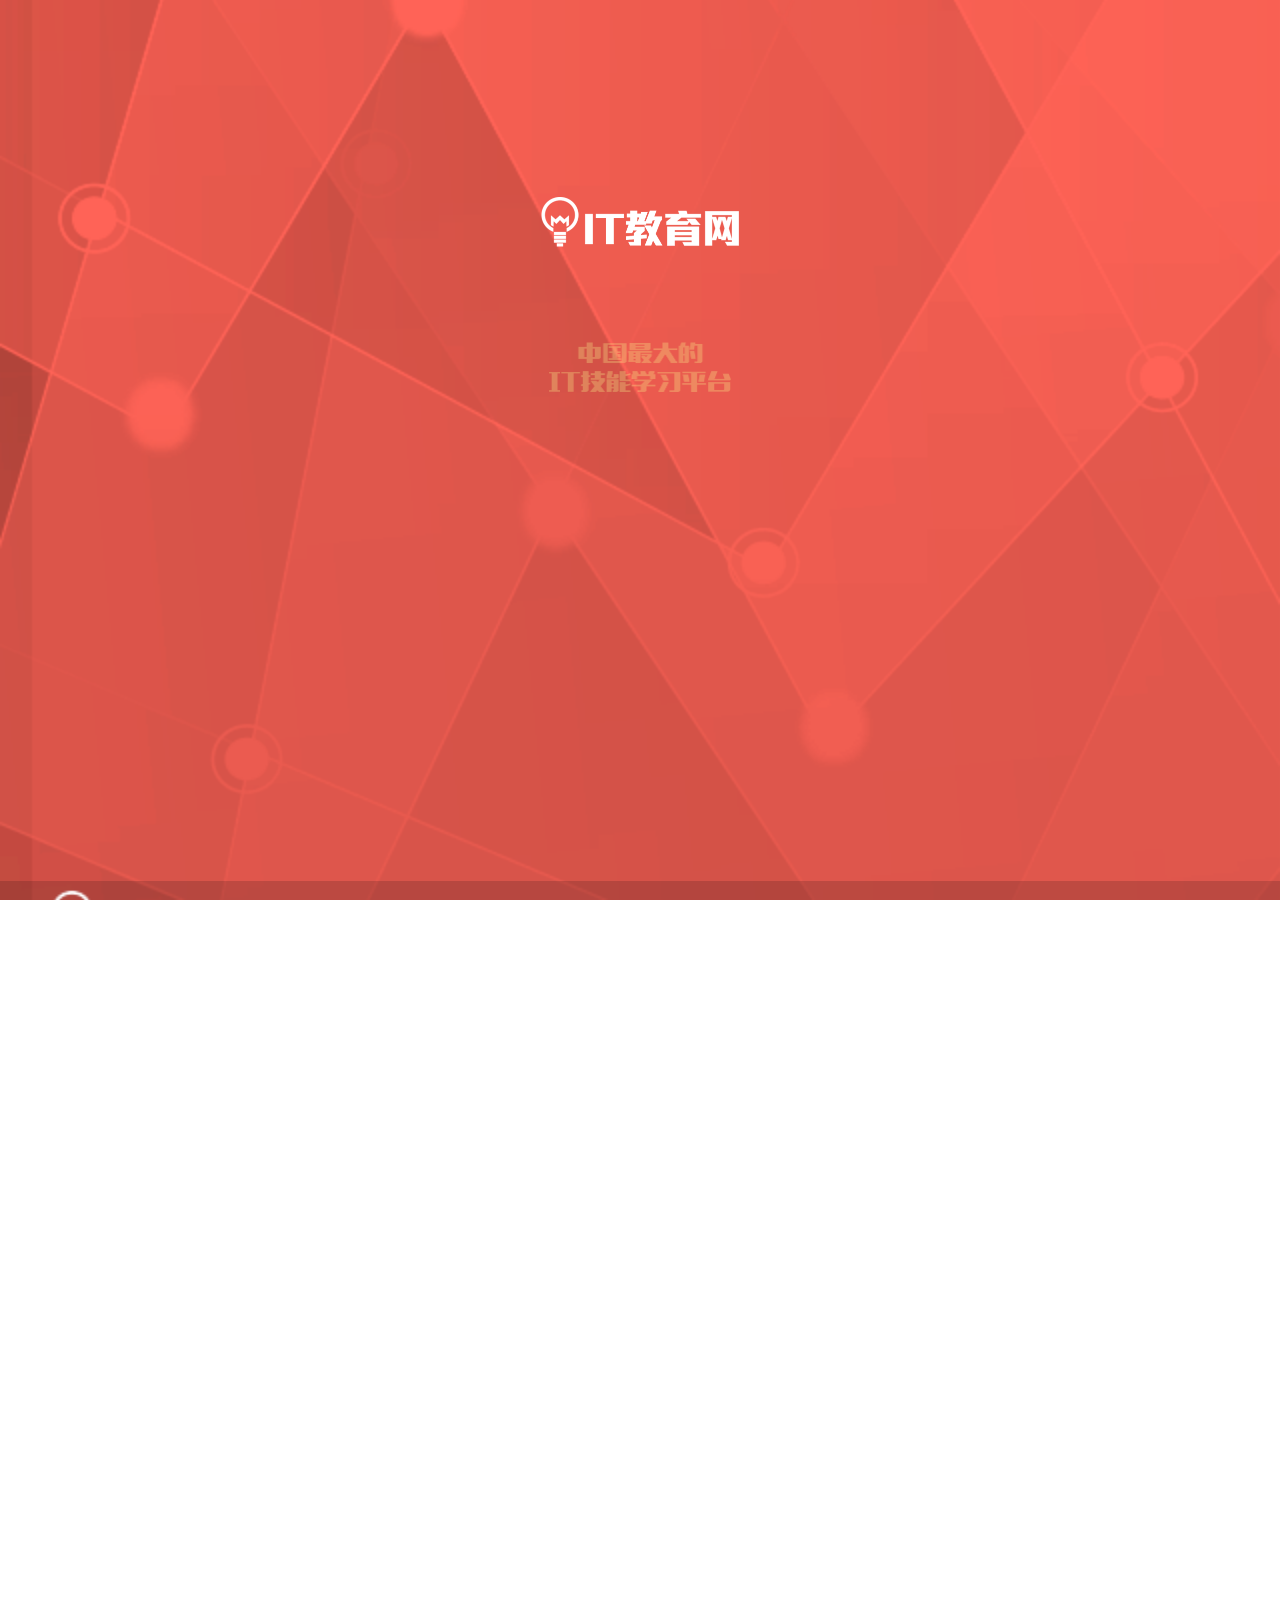
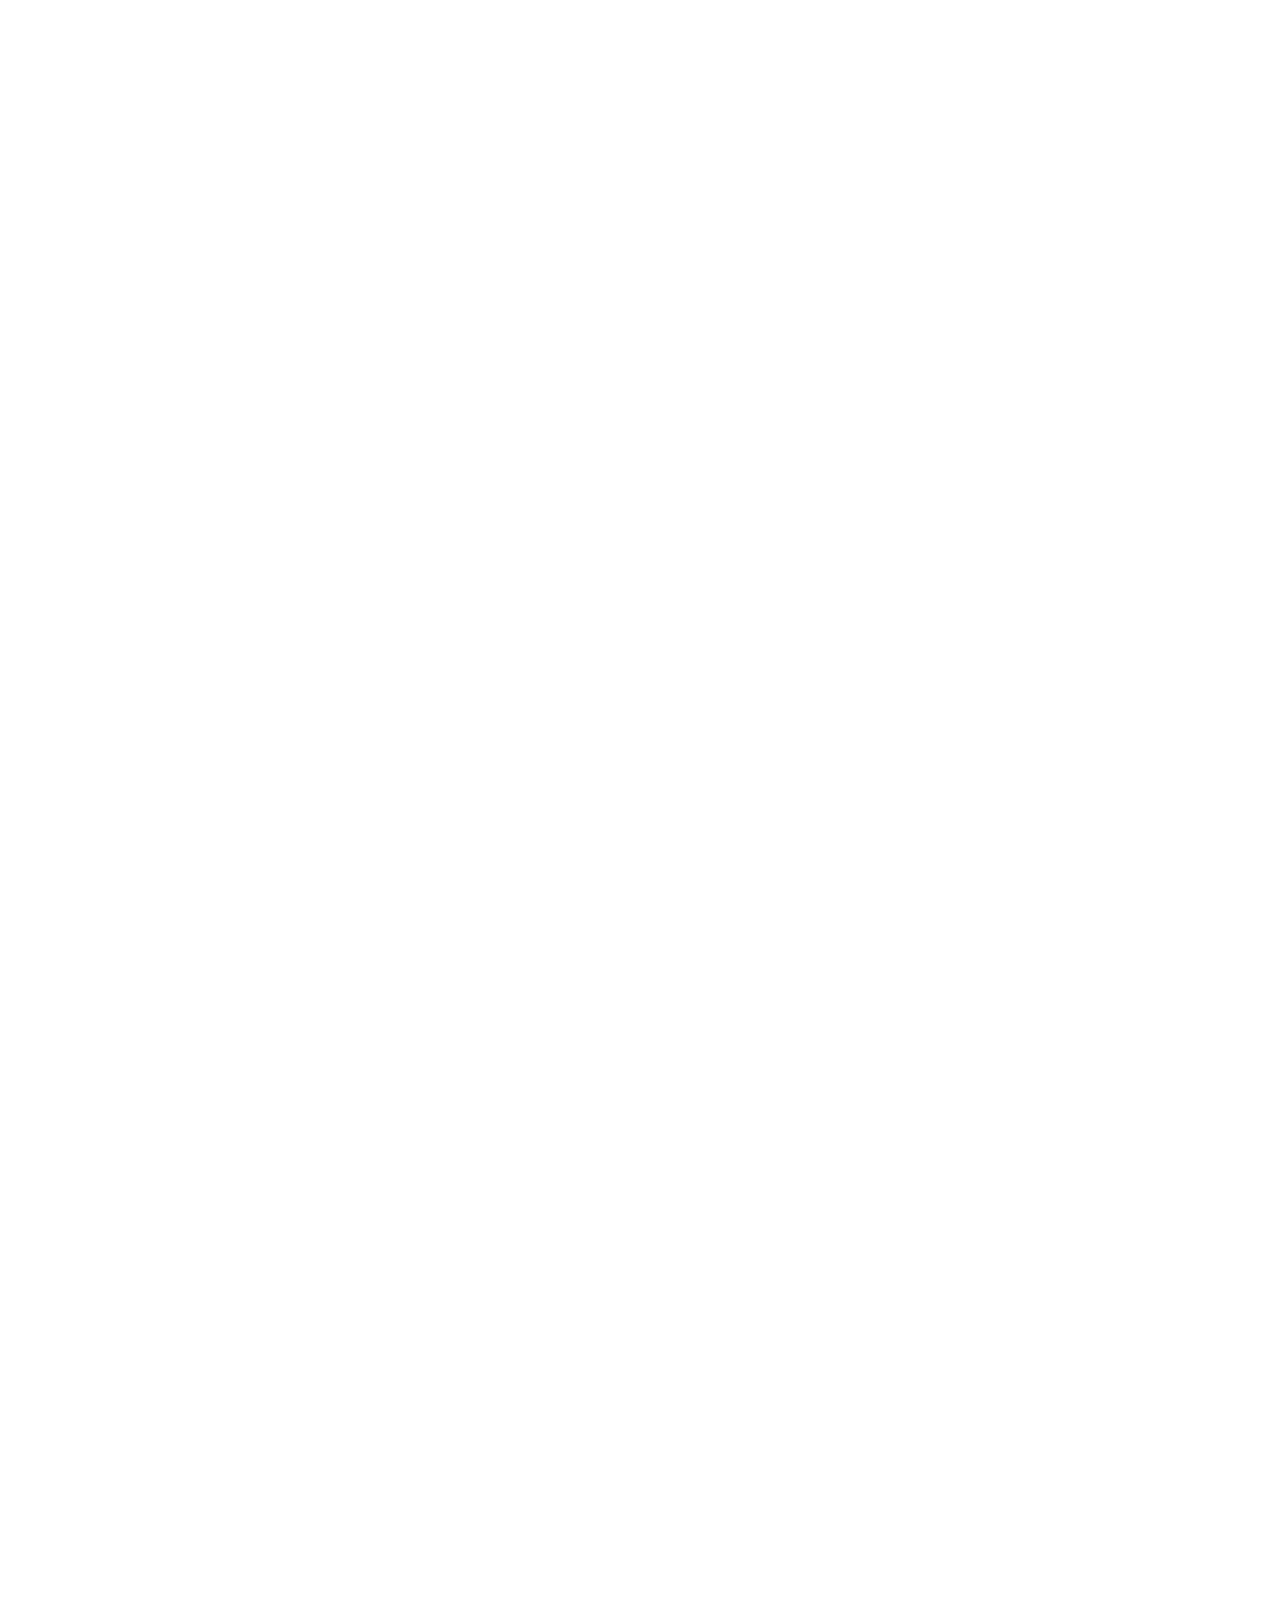
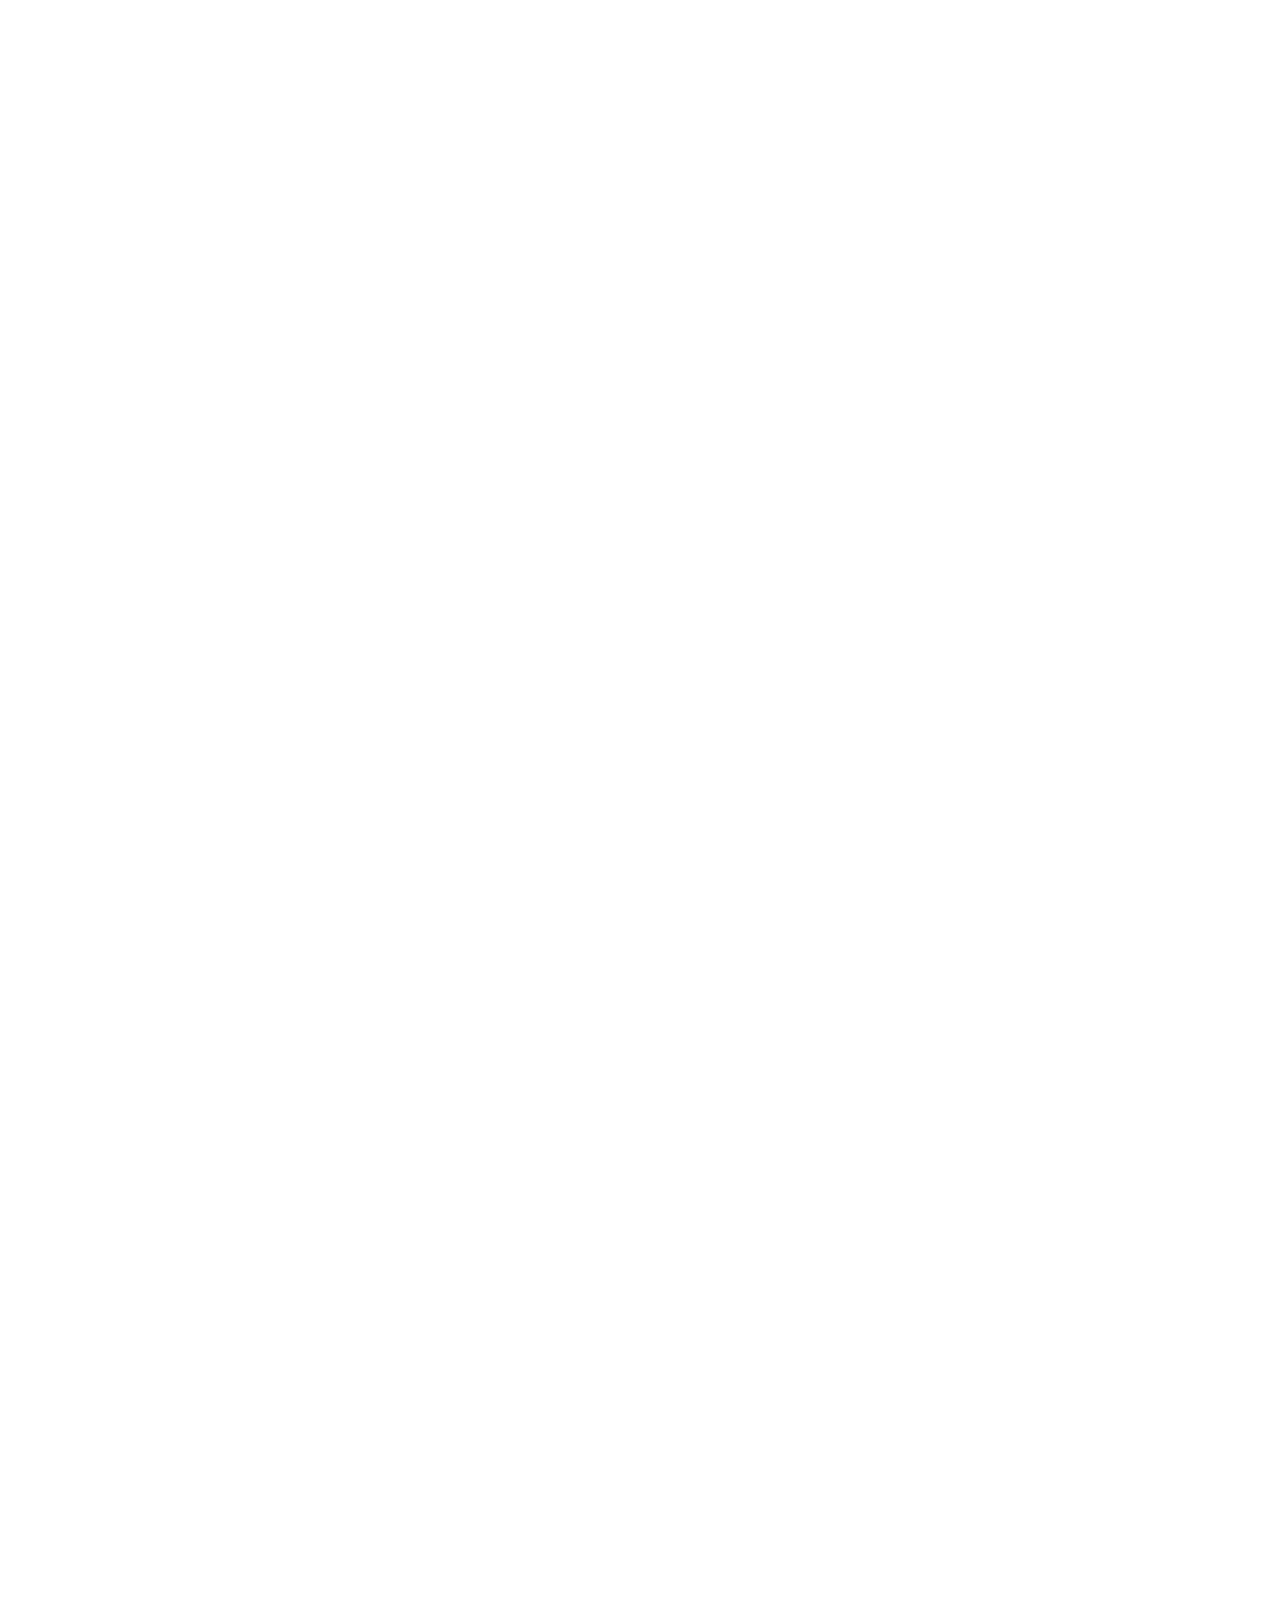
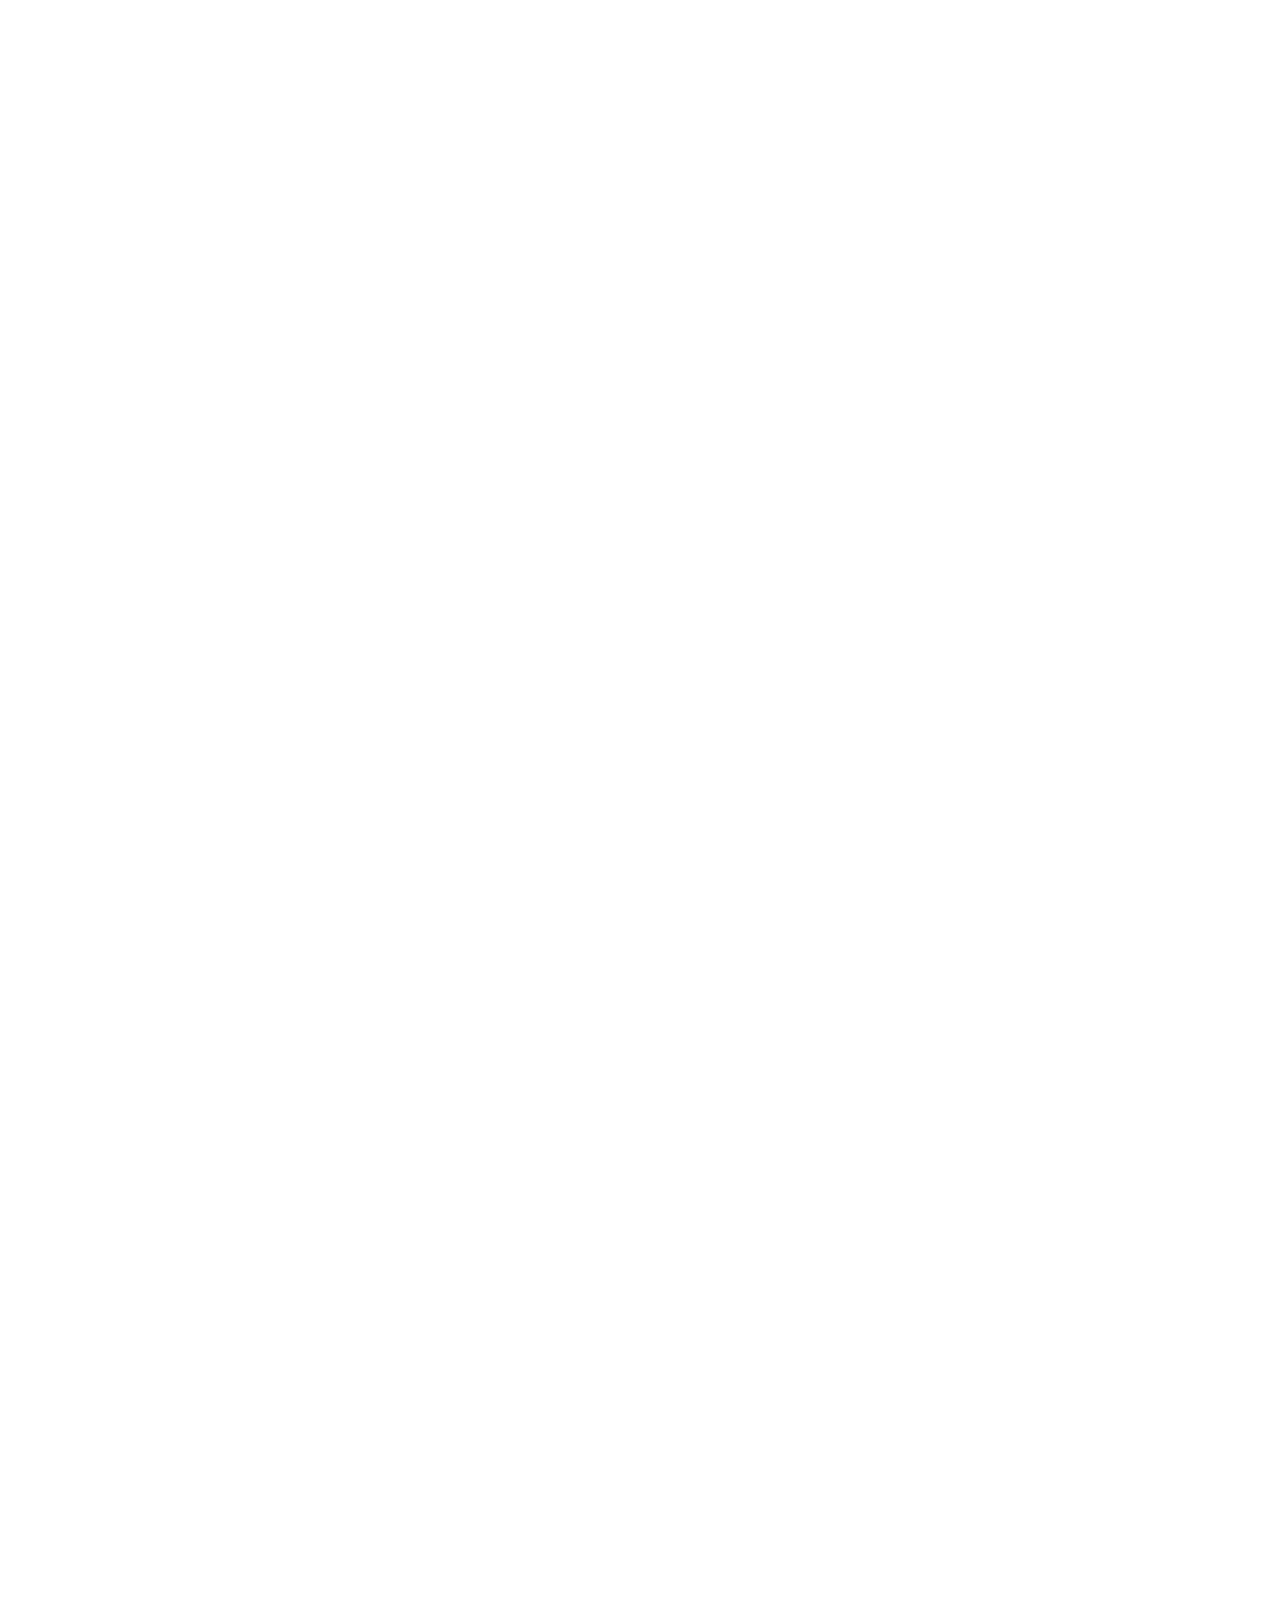
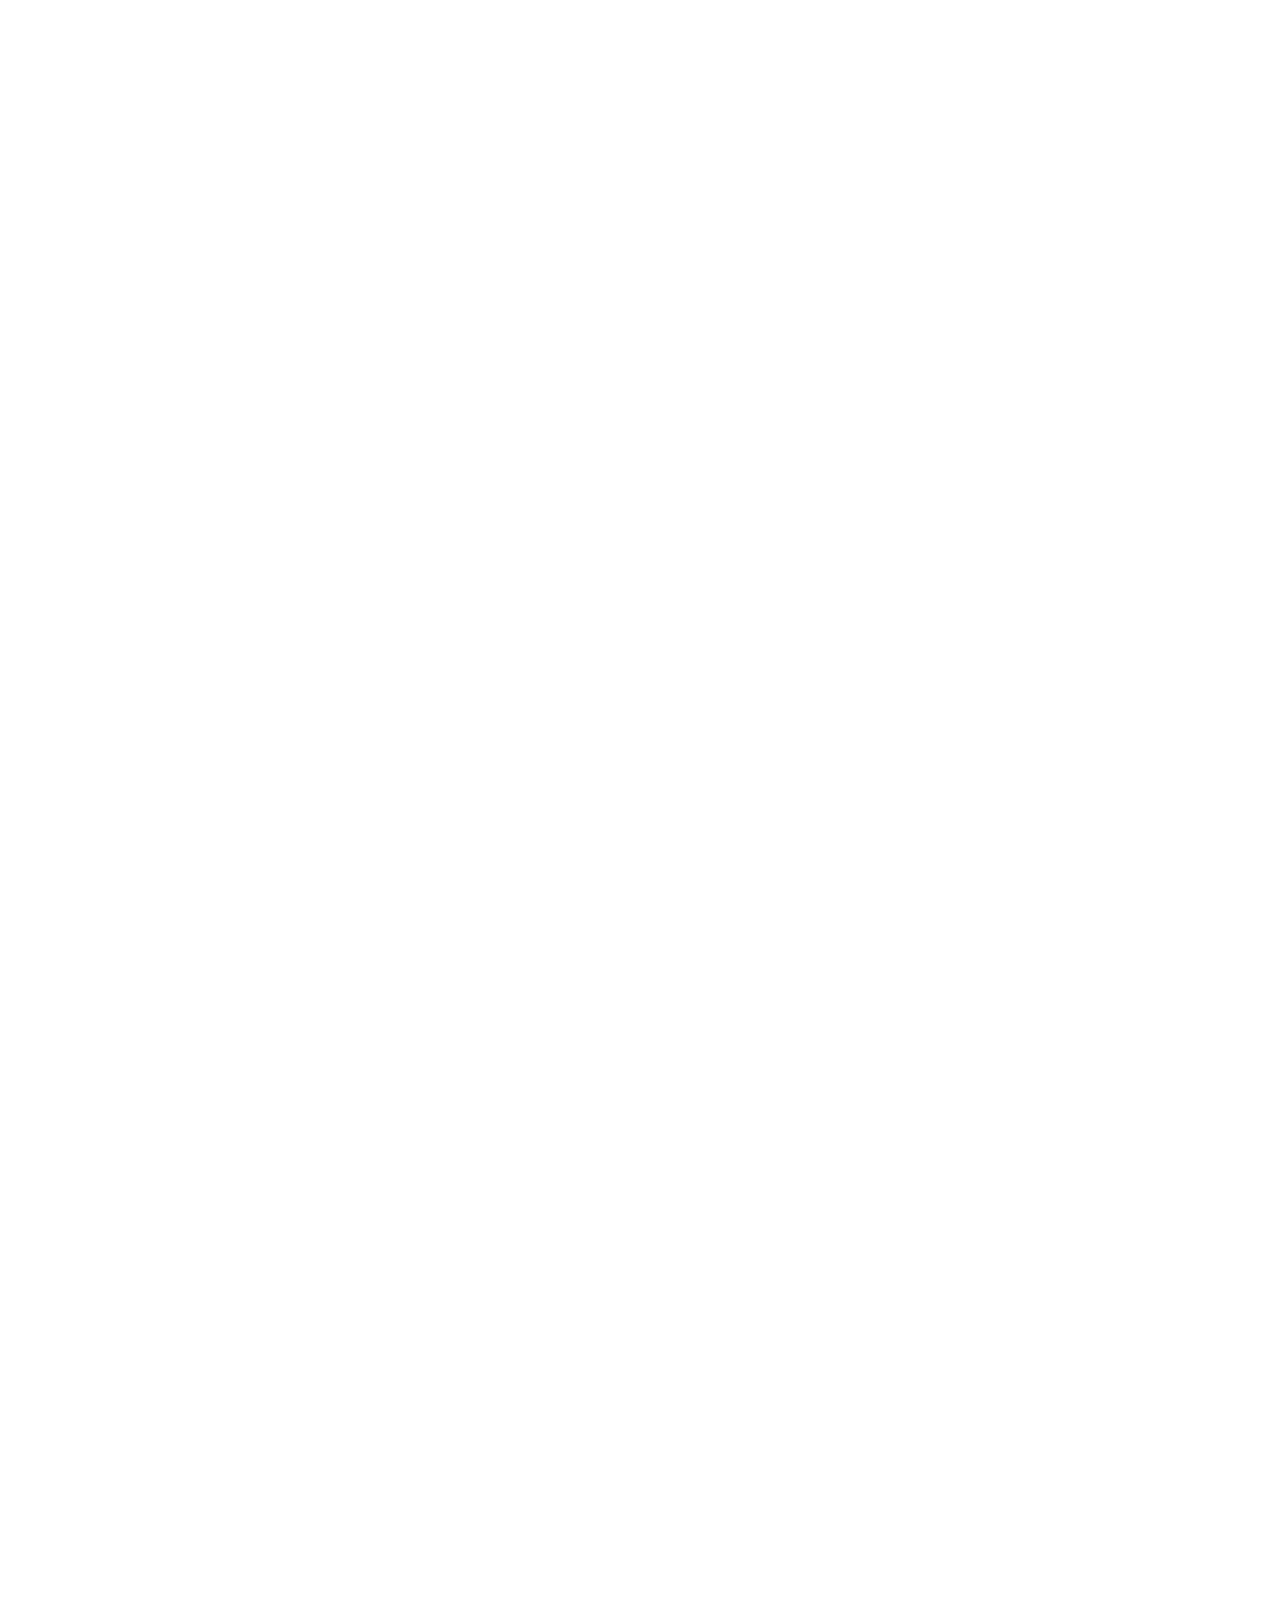
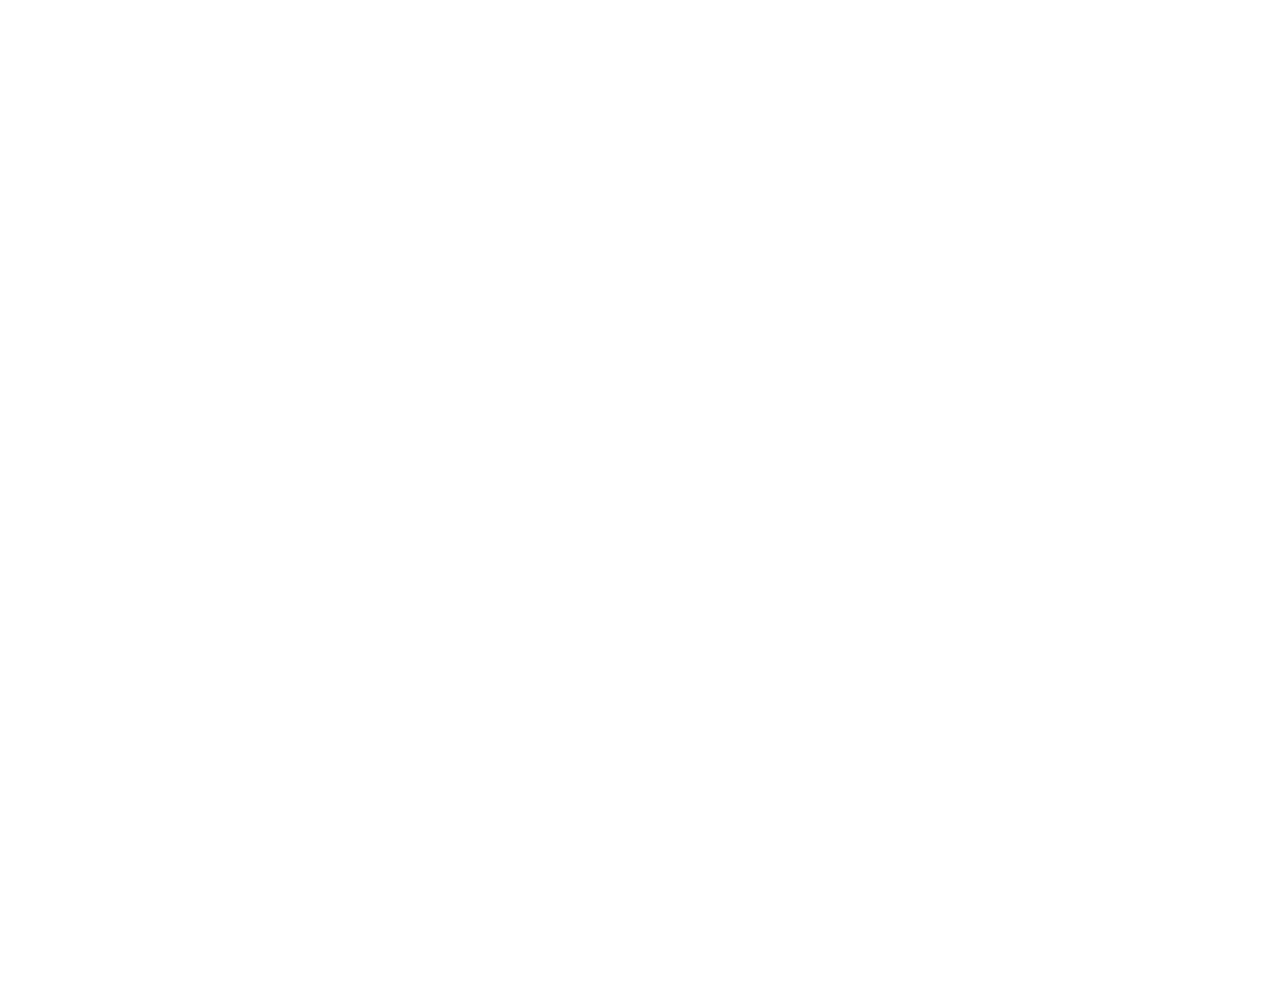
<file: index.html>
<!DOCTYPE html>
<html>
<head>
<meta charset="utf-8">
<meta name="viewport" content="width=device-width,minimum-scale=1,maximum-scale=1">
<title>IT教育学习网学习情况</title>
<!-- 载入组件资源 -->
<script src="js/jQ/jquery-3.1.1.min.js"></script>
<script src="js/jQ/jquery.fullPage.js"></script>
<script src="js/jQ/jquery-ui.min.js"></script>
<!-- 载入H5相关资源 -->
<script>
	var res=['Base','Bar','Bar_v','Point','Polyline','Radar','Pie','Ring'];
	var html=[];
	for(var i=0;i<res.length;i++)
	{
		html.push('<script src="js\/H5component'+res[i]+'.js"><\/script>');
		html.push('<link rel="stylesheet" href="style/H5component'+res[i]+'.css" \/>');
	}
	document.write(html.join(''));
</script>
<!-- h5对象,进行内容管理 -->
<script src="js/H5.js"></script>
<script src="js/H5_loading.js"></script>
<link rel="stylesheet" href="style/H5_loading.css" type="text/css">
<link rel="stylesheet" href="style/H5.css" type="text/css">
<!--  -->
<style>
	body{
		margin: 0;
		padding: 0;
	}
	.h5_component_base{
		position: absolute;
	}
	.h5_page{
		position: relative;
		background-image: url(img/page-bg.png);
	}
	.h5_page_face{
		background:url(img/bg-face.png) no-repeat;
		background-size: cover;
		overflow: hidden;
	}
	.h5_component_name_slogan{
		-webkit-animation: shake 1s infinite  ease-in-out 2s;
		-o-animation: shake 1s infinite ease-in-out 2s;
		animation: shake 1s infinite ease-in-out 2s;
	} 
	@keyframes shake{
		0%{transform:rotate(0);}
		5%{transform:rotate(-5deg);}
		10%{transform:rotate(5deg);}
		15%{transform:rotate(-3deg);}
		20%{transform:rotate(3deg);}
		25%{transform:rotate(-2deg);}
		30%{transform:rotate(2deg);}
		35%{transform:rotate(-0deg);}
	}

	.h5_component_name_caption{
		position: absolute;
		top: 12%;
		left: 0;
		background-image: url(img/caption.png);
		width: 245px;
		height: 60px;
		line-height: 45px;
		text-align: center;
		color: #fff;
		font-size: 20px;

	}
	.h5_component_name_back{
		-webkit-animation: back 1.5s infinite  ease-in-out 2s;
		-o-animation: back 1.5s infinite ease-in-out 2s;
		animation: back 1.5s infinite ease-in-out 2s;
	} 
	@keyframes back{
		0%{transform:translateY(0px);}
		30%{transform:translateY(20px);}
		60%{transform:translateY(0px);}
		/*50%{transform:translateY(20px);}*/
	}
	.h5_component_name_ring_s .text{
		font-size: 14px;
		height: 20px;
		line-height: 20px;
	}

</style>
</head>
<body>
<div class="loading">
	<div class="double-bounce1"></div>
	<div class="double-bounce2"></div>
	<div class="rate">0%</div>
</div>



<!-- 主要逻辑 -->
<script>
	$(function ()
	{
		var ppt=new H5();
		H5.prototype.whenAddPage=function()
		{
			this.addComponent('slide_up',{
				css:{
					width:'100%',
					height:39/2,
					bottom:0,
					opacity:0,
					zIndex:999
				},
				bg:'img/slide-up.png',
				animateIn:{opacity:1},
				animateOut:{opacity:0}
			})
		};
		ppt
		.addPage('face')
		    .addComponent('logo',
		    {
		    	center:true,
		    	width:395,
		    	height:130,
		    	bg:'img/face_logo.png',
		    	css:{opacity:0},
		    	animateIn:{opacity:1,top:'21%'},
                animateOut:{opacity:0,top:0}	
		    })
		    .addComponent('slogan',{
		    	center:true,
		    	width:365,
		    	height:99,
		    	bg:'img/slogan.png',
		    	css:{opacity:0,top:'38%',left:0},
		    	animateIn:{left:'50%',opacity:1},
		    	animateOut:{left:0,opacity:0},
		    	delay:500
		    })
		    .addComponent('face_ad_left',{
		    	width:345,
		    	height:493,
		    	bg:'img/ad-left.png',
		    	css:{left:-100,bottom:-100,opacity:0},
		    	animateIn:{left:0,bottom:0,opacity:1},
		    	animateOut:{left:-100,bottom:-100,opacity:0},
		    	delay:800
		    })
		    .addComponent('face_ad_right',{
		    	width:324,
		    	height:449,
		    	bg:'img/ad-right.png',
		    	css:{right:-100,bottom:-100,opacity:0},
		    	animateIn:{right:0,bottom:0,opacity:1},
		    	animateOut:{right:-100,bottom:-100,opacity:0},
		    	delay:800
		    })
		 .addPage()
		 	.addComponent('caption',{
		 		text:'核心理念',
		 	})
		 	.addComponent('text',{
		 		width:500,
		 		height:50,
		 		center:true,
		 		text:"IT教育网=只学有用的",
		 		css:{opacity:0,
		 			color:'red',
		 			'text-align':'justify',
		 			'font-size':'26px',
		 			'line-height':'50px',
		 			top:'0%'
		 		},
		 		animateIn:{opacity:1,top:'25%'},
		 		animateOut:{opacity:0,top:'0%'}
		 	})
		 	.addComponent('bubble',{
		 		width:521,
		 		height:335,
		 		bg:'img/bubble.png',
		 		center:true,
		 		css:{top:'80%',
		 		    padding:'15px 10px 10px 10px',
		 		    'text-align':'',
		 		    color:'#fff',
		 		    'font-size':'16px',
		 		    'line-height':'18px',
		 		    opacity:0
		 		},
		 		text:"光荣已发售的《三国志13威力加强版（Romance Of Three Kingdom 13 PK）》（PC/PS4/PS3/Xbox One），已于3月30日，开放了第七弹DLC的配信下载，这次的下载内容，是「川本喜八郎 三国志人偶」的最后一次追加。",
		 		animateIn:{opacity:1,top:'35%'},
		 		animateOut:{opacity:0,top:'80%'},
		 		delay:500
		 	})
		 	.addComponent('people',{
		 		width:515,
		 		height:315,
		 		bg:'img/people.png',
		 		center:true,
		 		css:{bottom:'0',opacity:0},
		 		animateIn:{opacity:1,bottom:'8%'},
		 		animateOut:{opacity:0,bottom:'0%'}
		 	})
		 .addPage()
		 	.addComponent('caption',{text:'课程分布方向'})
		 	.addComponent('Polyline',{
		 		type:'polyline',
		 		center:true,
		 		width:600,
		 		height:350,
		 		data:[['前端开发',.4],['移动处理',.2],['后端处理',.3],['图像处理',.1],['数据处理',.02]],
		 		css:{top:'47%'}
		 	})
		 	.addComponent('msg',{
		 		text:'课程分布前端开发占到40%',
		 		css:{
		 			width:'100%',
		 			'text-align':'center',
		 			top:'10%',
		 			opacity:0
		 		},
		 		animateIn:{opacity:1,top:'33%'},
		 		animateOut:{opacity:0,top:'10%'}
		 	})
		 .addPage()
		 	.addComponent('caption',{text:'移动开发'})
		 	.addComponent('pie',{
		 		type:'pie',
		 		width:300,
		 		height:300,
		 		center:true,
		 		data:[
			 		
			 		['ios',.25,'#5ddbd8'],
			 		['Cocos2d-x',.02,'#7D9CF4'],
			 		['unity-3d',.02,'#ffad69'],
			 		['Android',.71,'#ff7676']
		 		],
		 		css:{top:'15%',opacity:0},
		 		animateIn:{top:'40%',opacity:1},
		 		animateOut:{top:'15%',opacity:0}
		 	})
		 	.addComponent('text',{
		 		text:'移动课程中Android占比最大',
		 		css:{width:'100%','text-align':'center',top:'75%',opacity:0},
		 		animateIn:{opacity:1},
		 		animateOut:{opacity:0},
		 		delay:1500
		 	})
		 .addPage()
		 	.addComponent('caption',{text:'前端开发'})
		 	.addComponent('bar',{
		 		type:'bar',
		 		data:[
			 		
			 		['Javascript',.32,'#5ddbd8'],
			 		['HTML/CSS',.21,'#7D9CF4'],
			 		['css3',.1,'#ffad69'],
			 		['html5',.1,'#ff7676'],
			 		['jquery',.04,'#ff7676'],
			 		['webapp',.04,'#ff7676'],
			 		['nodeJS',.03,'#ff7676'],
			 		['Bootstrap',.02,'#ff7676'],
			 		['AngularJS',.02,'#ff7676'],

		 		],
		 		width:500,
		 		height:600,
		 		center:true,
		 		css:{top:'35%',opacity:0},
		 		animateIn:{opacity:1},
		 		animateOut:{opacity:0}

		 	})
		 .addPage()
		 	.addComponent('caption',{text:'前端开发'})
		 	.addComponent('bar_v',{
		 		type:'bar_v',
		 		data:[
			 		
			 		['Javascript',.32,'#5ddbd8'],
			 		['css3',.4,'#ffad69'],
			 		['html5',.4,'#ff7676'],
			 		['jquery',.04,'#ff7676'],
			 		['webapp',.04,'#ff7676']

		 		],
		 		width:600,
		 		height:500,
		 		center:true,
		 		css:{top:'35%',opacity:0},
		 		animateIn:{opacity:1},
		 		animateOut:{opacity:0}

		 	})
		 .addPage()
		 	.addComponent('caption',{text:'后端处理'})
		 	.addComponent('radar',{
		 		type:'radar',
		 		data:[
			 		
			 		['Java',.46,'#5ddbd8'],
			 		['PHP',.30,'#7D9CF4'],
			 		['Linux',.1,'#ffad69'],
			 		['Python',.038,'#ff7676'],
			 		['c',.03,'#ff7676'],
			 		['c++',.046,'#ff7676'],
			 		['Go',.015,'#ff7676']
		 		],
		 		width:500,
		 		height:500,
		 		center:true,
		 		css:{top:'35%',opacity:0},
		 		animateIn:{opacity:1},
		 		animateOut:{opacity:0}
		 	})
		.addPage()
		 	.addComponent('caption',{text:'报名人数过万课程分布',css:{'padding-left':30}})
		 	.addComponent('ring',{
		 		type:'ring',
		 		data:['总课程',.54,'#F68C8C'],
		 		width:300,
		 		height:300,
		 		center:true,
		 		css:{top:'25%'}
		 	})
		 	.addComponent('msg',{
		 		text:'64%观看人数过万',
		 		css:{
		 			width:'100%',
		 			'text-align':'center',
		 			top:'10%',
		 			opacity:0
		 		},
		 		animateIn:{opacity:1,top:'53%'},
		 		animateOut:{opacity:0,top:'10%'},
		 		delay:500
		 	})
		 	.addComponent('ring_s',{
		 		type:'ring',
		 		data:['后端开发',.28,'#F77B4F'],
		 		width:180,
		 		height:180,
		 		center:true,
		 		css:{top:'60%'}
		 	})
		 	.addComponent('ring_s',{
		 		type:'ring',
		 		data:['前端开发',.43,'#F77B4F'],
		 		width:180,
		 		height:180,
		 		css:{top:'60%',left:'1%'}
		 	})
		 	.addComponent('ring_s',{
		 		type:'ring',
		 		data:['移动开发',.22,'#F77B4F'],
		 		width:180,
		 		height:180,
		 		css:{top:'60%',right:'1%'}
		 	})
		 	.addComponent('ring_s',{
		 		type:'ring',
		 		data:['图像处理',.04,'#F77B4F'],
		 		width:180,
		 		height:180,
		 		css:{top:'75%',right:'18%'}
		 	})
		 	.addComponent('ring_s',{
		 		type:'ring',
		 		data:['数据处理',.03,'#F77B4F'],
		 		width:180,
		 		height:180,
		 		css:{top:'75%',left:'18%'}
		 	})
		 .addPage()
			.addComponent('caption',{text:'课程难度级别分布'})
			.addComponent('point',{
				type:'point',
				width:300,
				height:300,
				data:[
					['中级课程',.45,'#F3677E'],
					['高级课程',.35,'#ACACEF','55%','-90%'],
					['初级课程',.25,'#EBBCBC','-40%','-70%']

				],
				center:true,
				css:{top:'50%',color:'#fff','font-size':20},
			})

		 .addPage('tail')
		 	.addComponent('back',{
		 		width:52,
		 		height:50,
		 		center:true,
		 		bg:'img/back.png',
		 		css:{top:'0%',opacity:0},
		 		animateIn:{opacity:1,top:'4%'},
		 		animateOut:{opacity:0,top:'0%'},
		 		delay:500,
		 		onclick:function(){$.fn.fullpage.moveTo(1);}
		 	})
		 	.addComponent('share',{
		 		width:128,
		 		height:120,
		 		bg:'img/share.png',
		 		css:{top:'2%',right:'0%',opacity:0},
		 		animateIn:{opacity:1,right:'6%'},
		 		animateOut:{opacity:0,right:'0%'},
		 		delay:500
		 	})
		 	.addComponent('title',{
		 		width:422,
		 		height:106,
		 		bg:'img/title.png',
		 		center:true,
		 		css:{top:0,opacity:0},
		 		animateIn:{top:'36%',opacity:1},
		 		animateOut:{top:0,opacity:0}
		 	})
		 	.addComponent('slogan',{
		 		width:350,
		 		height:50,
		 		text:'期待与你合作',
		 		center:true,
		 		css:{top:'50%','text-align':'center','font-size':'25px',opacity:0},
		 		animateIn:{opacity:1},
		 		animateOut:{opacity:0},
		 		delay:500
		 	})

		.loader(
			['img/page-bg.png','img/bg-face.png','img/caption.png','img/slide-up.png','img/face_logo.png','img/slogan.png','img/ad-left.png','img/ad-right.png','img/bubble.png','img/people.png','img/back.png','img/share.png','img/title.png']
			);

		



	});
</script>
</body>
</html>
</file>
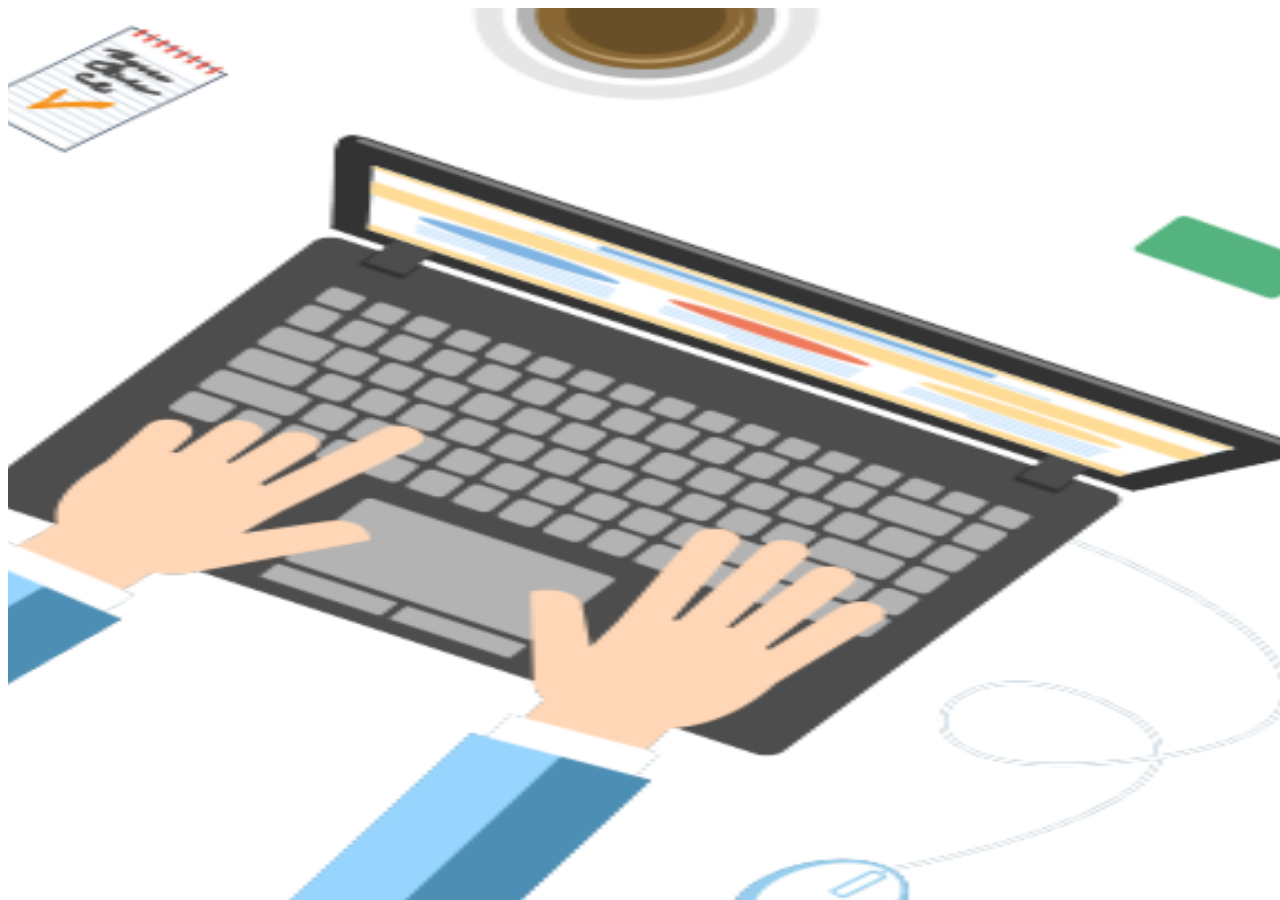
<file: img/test.html>
<!DOCTYPE html>
<html lang="en">
<head>
	<meta charset="UTF-8">
	<title>Document</title>
	<script>
	</script>
	<style>
	body{
		position: fixed;
		width: 100%;
		height: 100%;
	}
	div{
		width: 100%;
		height: 100%;
		background: url(ad-left.png) no-repeat center center;
		background-size: 120% 120%;
		-webkit-animation: biger 5s ease-out forwards;
		-o-animation: biger 5s ease-out forwards;
		animation: biger 5s ease-out forwards;
	}
	@keyframes biger{
		0%{background-size: 120% 120%;}
		100%{background-size: 100% 100%;}
	}
	</style>
</head>
<body>
	<div></div>
</body>
</html>
</file>
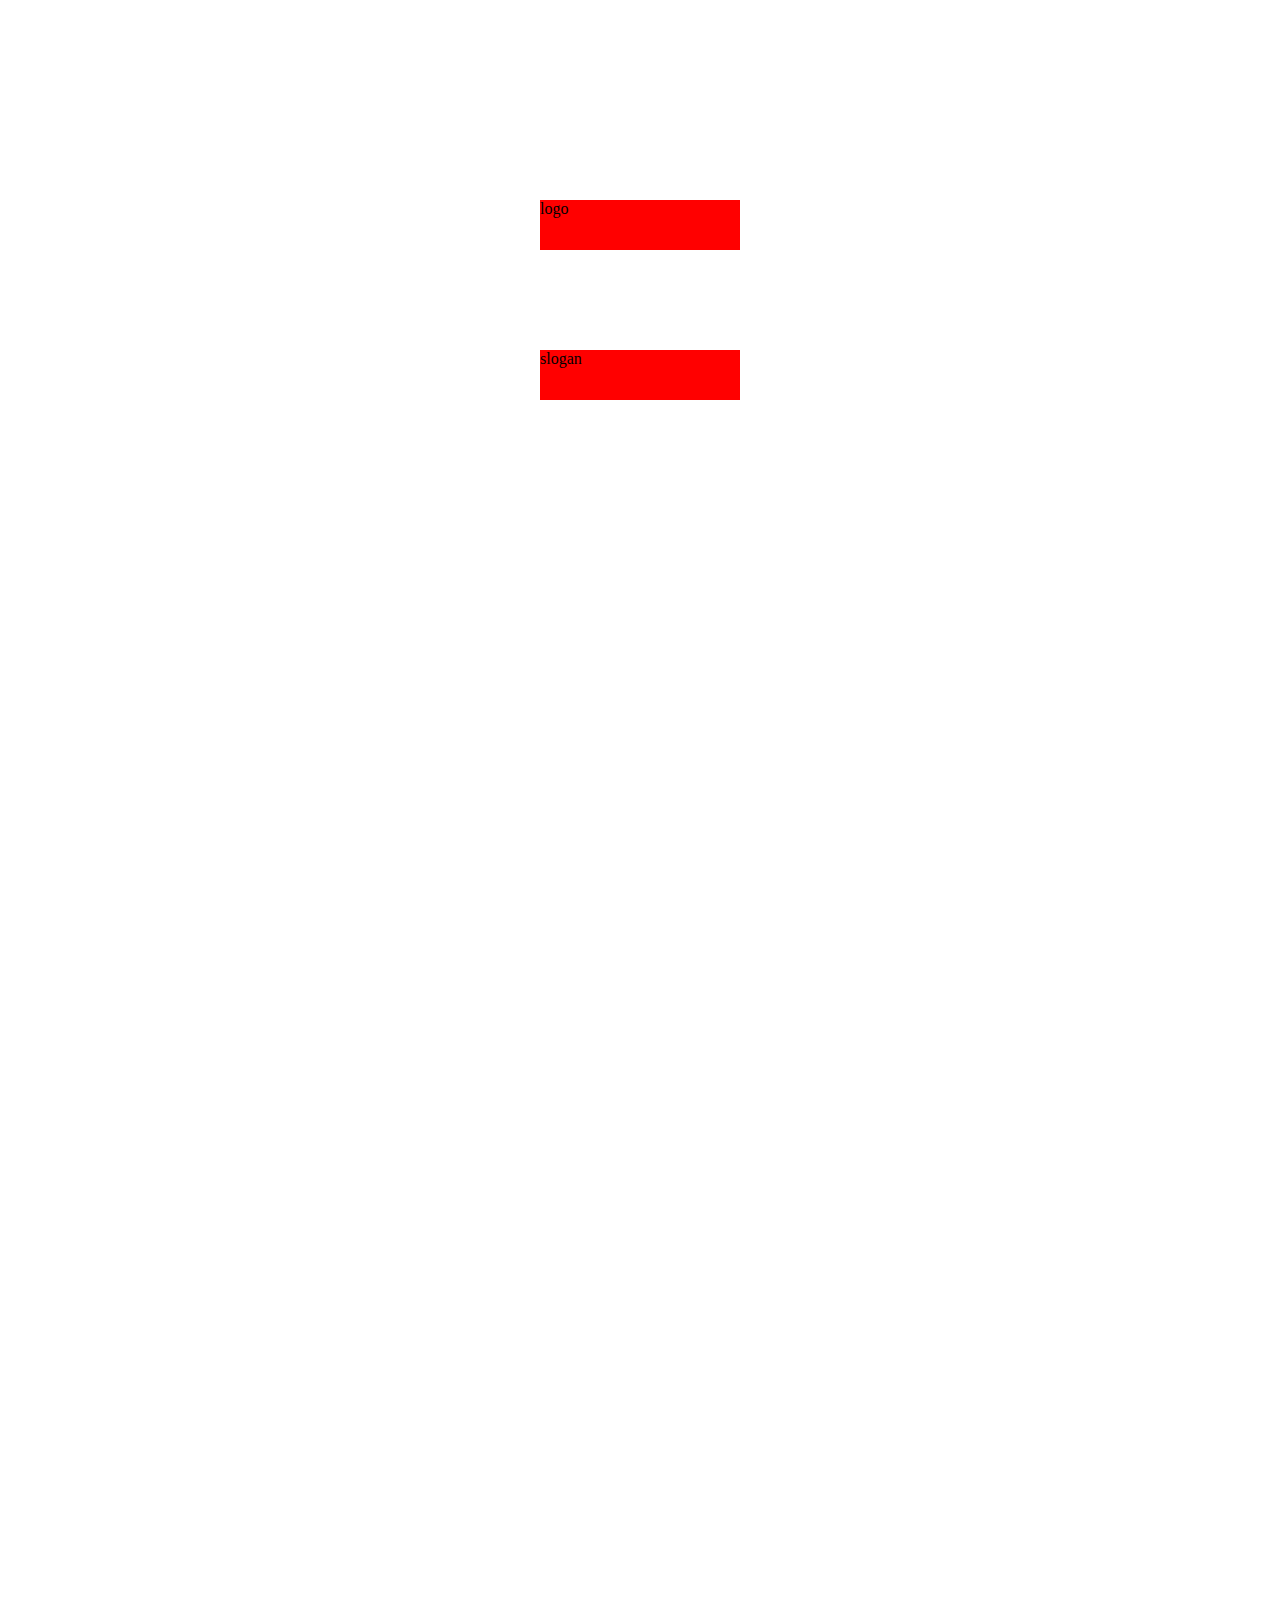
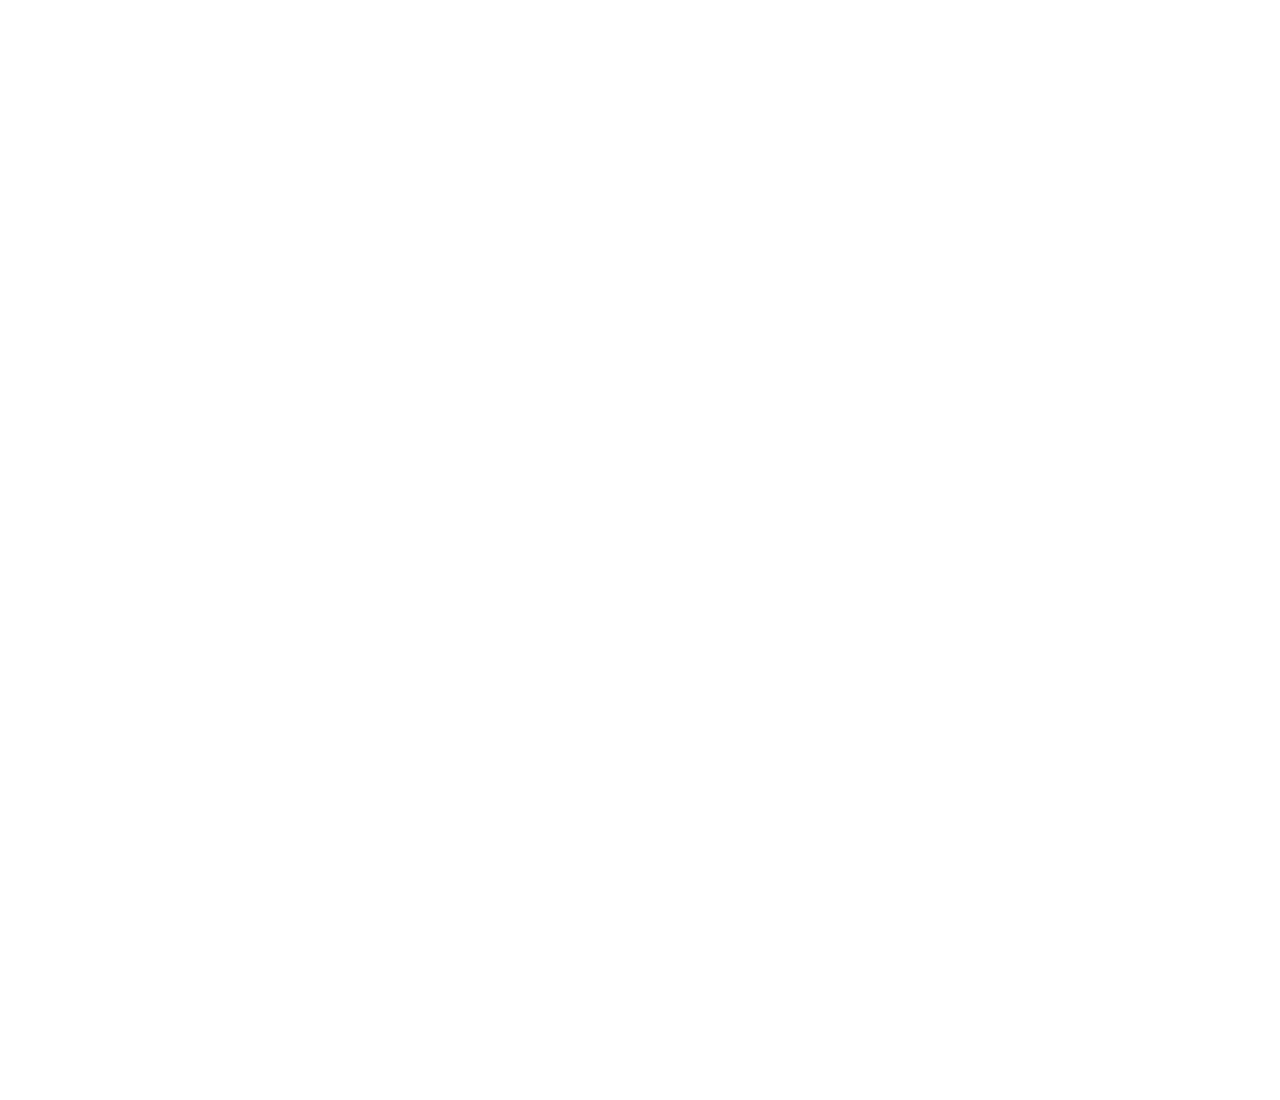
<file: test/test - H5.html>
<!DOCTYPE html>
<html>
<head>
<meta charset="utf-8">
<meta name="viewport" content="width=device-width,minimum-scale=1,maximum-scale=1">
<title>H5</title>
<link rel="stylesheet" href="../style/H5.css">
<script src="../js/jQ/jquery-3.1.1.min.js"></script>
<script src="../js/jQ/jquery.fullPage.js"></script>
<script src="../js/jQ/jquery-ui.min.js"></script>
<script src="../js/H5componentBase.js"></script>
<script src="../js/H5.js"></script>
<style>
body{
	margin: 0;
	padding: 0;
}
.h5_component_base{
	position: absolute;
}
</style>
<script>
</script>
</head>
<body>

<script>
	$(function  () {
		var h5=new H5();
		h5
		.addPage('face')
		    .addComponent('logo',
		    {
		    	text:'logo',
		    	width:400,
		    	height:100,
		    	css:{backgroundColor:'red',top:200,opacity:0},
		    	center:true,
		    	animateIn:{opacity:1},
		    	animateOut:{opacity:0}
		    })
		    .addComponent('slogan',
		    {
		    	text:'slogan',
		    	width:400,
		    	height:100,
		    	css:{backgroundColor:'red',top:350},
		    	center:true
		    })
		.addPage('desc')
		    .addComponent('caption',
		    {
		    	text:'核心理念',
		    	width:400,
		    	height:100,
		    	css:{backgroundColor:'red',top:350},
		    	center:true
		    })
		.addPage('page-3')
		    .addComponent('caption',{text:'课程方向分布'})
		.loader();
	})
</script>
</body>
</html>
</file>
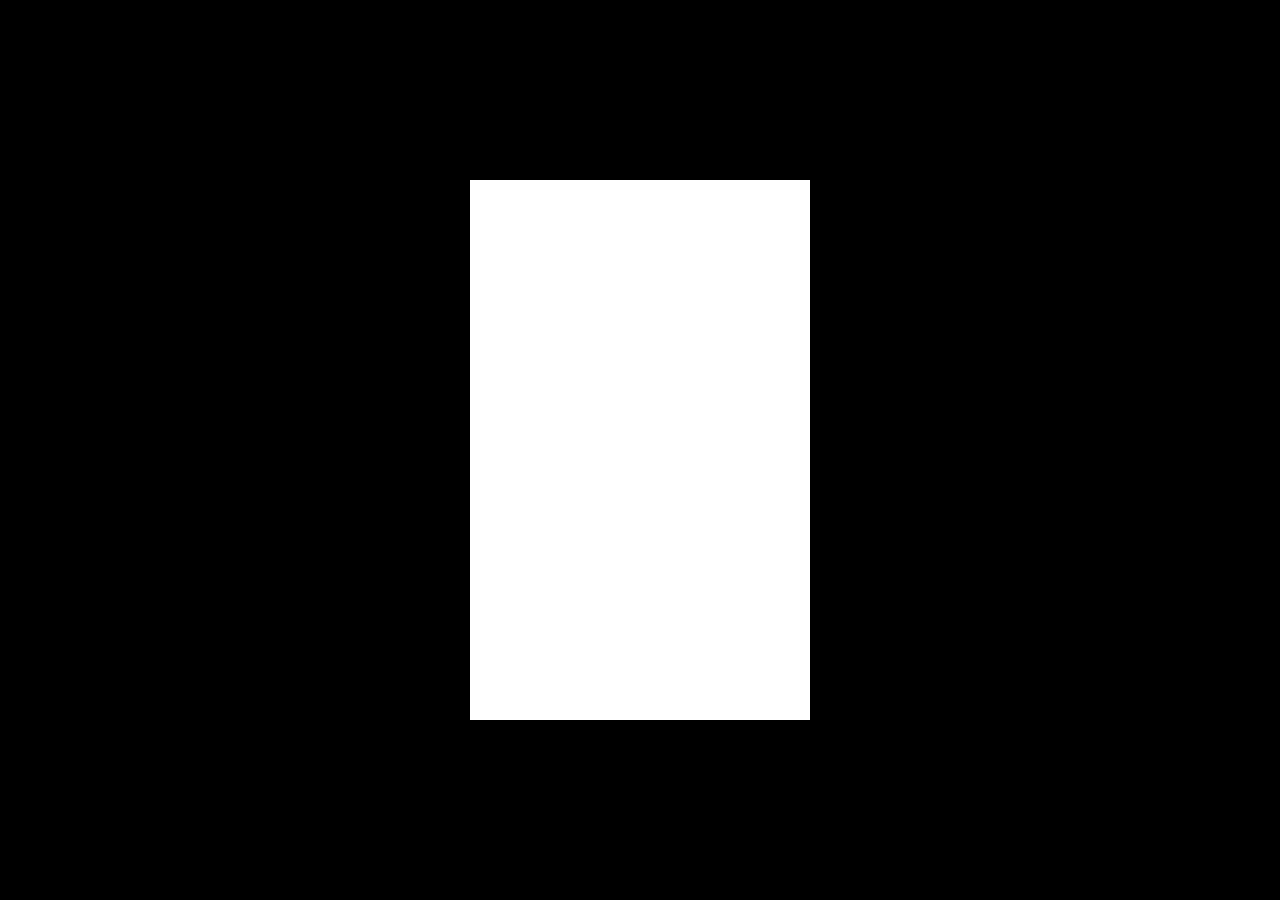
<file: test/test - H5componentBar.html>
<!DOCTYPE html>
<html>
<head>
<meta charset="utf-8">
<meta name="viewport" content="width=device-width,minimum-scale=1,maximum-scale=1">
<title>H5</title>
<!-- <link rel="stylesheet" href="../style/H5componentBase.css"> -->
<style>
	body{
		margin: 0;
		padding: 0;
		background: #000;
	}
	.iphone{
		position: fixed;
		top: 50%;
		left: 50%;
		margin: -270px 0 0 -170px;
		width: 340px;
		height: 540px;
		background: #fff;
	}
</style>
<script src="../js/jQ/jquery-3.1.1.min.js"></script>
<script src="../js/H5componentBase.js"></script>
<script src="../js/H5componentBar.js"></script>
<link rel="stylesheet" href="../style/H5componentBar.css">
<script>

</script>
</head>
<body>
	<!-- 柱状图组件测试 -->
<div class="iphone"></div>
<script>
    var cfg={
    	type:'bar',
    	width:530,
    	height:500,
    	data:[
    	    ['Javascript',.4,'#998CC2'],
    	    ['HTML/CSS',.2],
    	    ['HTML5',.1],
    	    ['CSS3',.2],
    	    ['jQuery',.35],
    	    ['Bootstrap',.05],
    	    ['AngularJs',.1]
    	],
    	css:{
    		top:100,
    		opacity:0
    	},
        center:true,
    	animateIn:{opacity:1,top:200},
    	animateOut:{opacity:0,top:100}
    };
	var h5=new H5componentBar('Myname',cfg);
		h5.appendTo('.iphone');

        var leave=true;
		$('body').on('click',function () {
			leave=!leave;
			$('.h5_component').trigger(leave?'onleave':'onload');
		});
</script>
</body>
</html>
</file>
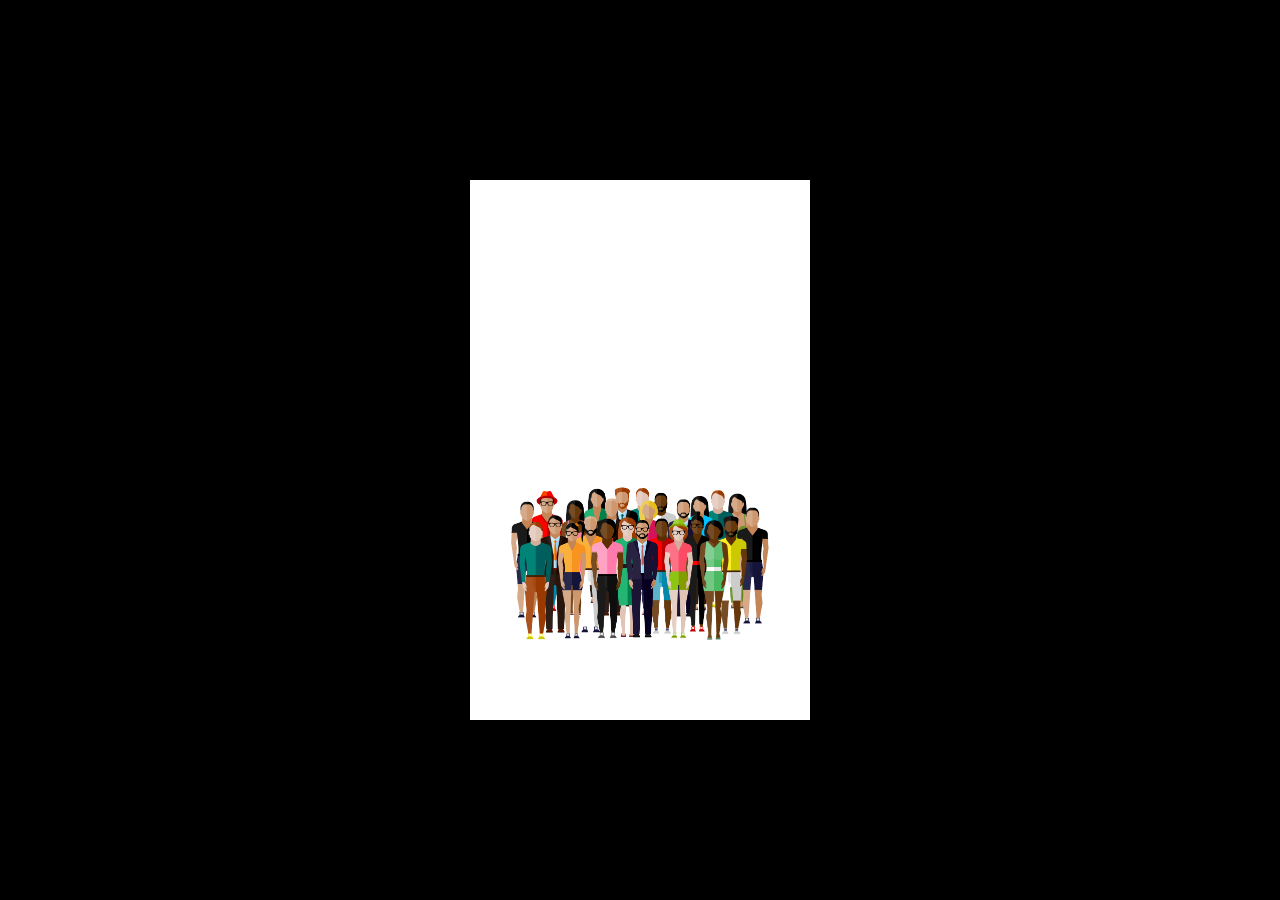
<file: test/test - H5componentBase.html>
<!DOCTYPE html>
<html>
<head>
<meta charset="utf-8">
<meta name="viewport" content="width=device-width,minimum-scale=1,maximum-scale=1">
<title>H5</title>
<link rel="stylesheet" href="../style/H5componentBase.css">
<style>
	body{
		margin: 0;
		padding: 0;
		background: #000;
	}
	.iphone{
		position: fixed;
		top: 50%;
		left: 50%;
		margin: -270px 0 0 -170px;
		width: 340px;
		height: 540px;
		background: #fff;
	}

/*测试样式,暂留*/
/* 	.h5_component_base{
	transition:all 1s;
}
.h5_component_base_leave{
	opacity: 0;
}
.h5_component_base_load{
	opacity: 1;
} */
</style>
<script src="../js/jQ/jquery-3.1.1.min.js"></script>
<script src="../js/H5componentBase.js"></script>
<script>

</script>
</head>
<body>
<div class="iphone"></div>
<script>
    var cfg={
    	type:'base',
    	width:516,
    	height:306,
    	bg:'../img/p1_people.png',
    	css:{
    		left:20,
    		bottom:0,
    		opacity:0
    	},
    	center:true,
    	animateIn:{bottom:80,opacity:1},
    	animateOut:{bottom:0,opacity:0}
    }
	var h5=new H5componentBase('Myname',cfg);
		h5.appendTo('.iphone');

        var leave=true;
		$('body').on('click',function () {
			leave=!leave;
			$('.h5_component_base').trigger(leave?'onleave':'onload');
		}).trigger('click');
</script>
</body>
</html>
</file>
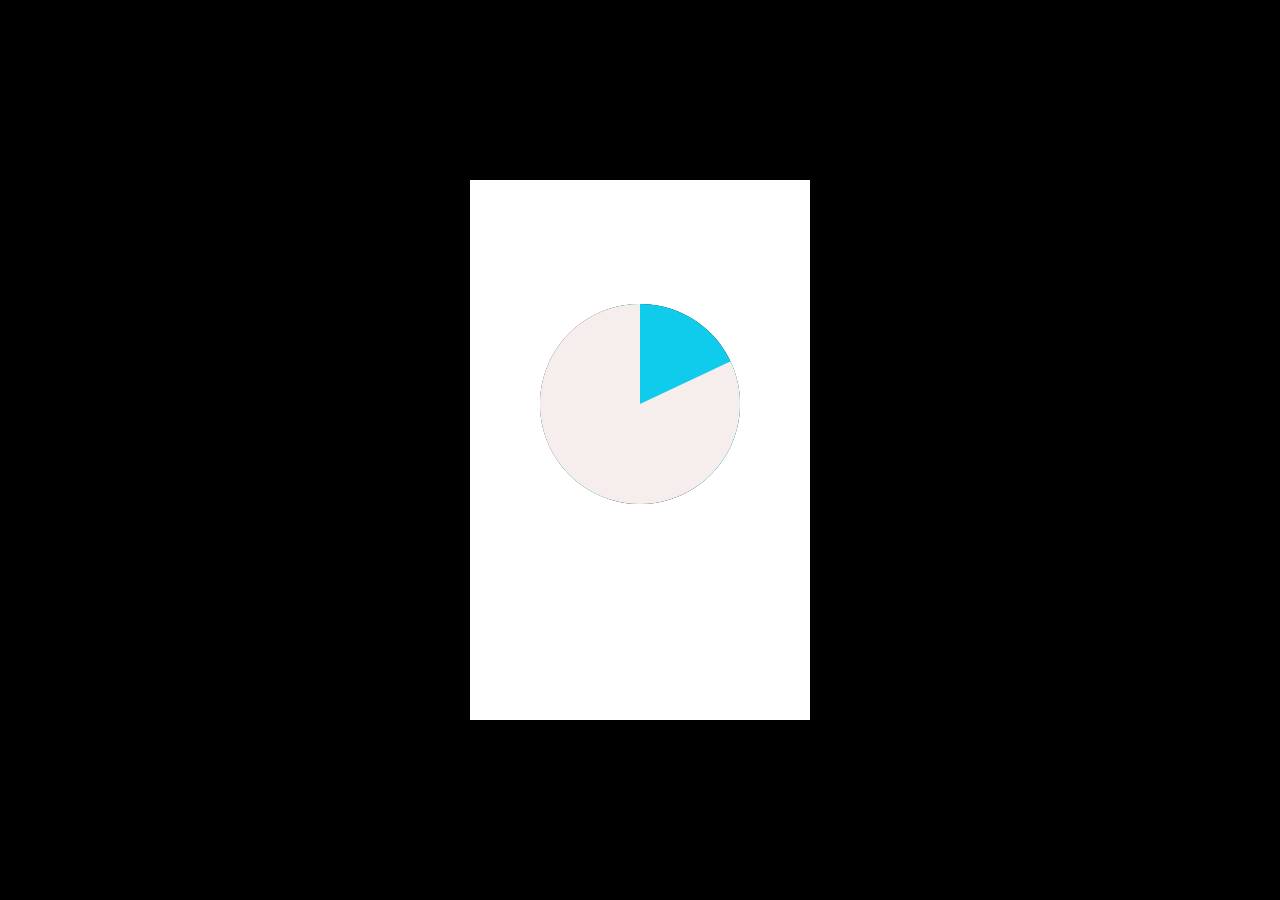
<file: test/test - H5componentPie.html>
<!DOCTYPE html>
<html>
<head>
<meta charset="utf-8">
<meta name="viewport" content="width=device-width,minimum-scale=1,maximum-scale=1">
<title>H5</title>
<!-- <link rel="stylesheet" href="../style/H5componentBase.css"> -->
<link rel="stylesheet" href="../style/H5componentPie.css">
<style>
	body{
		margin: 0;
		padding: 0;
		background: #000;
	}
	.iphone{
		position: fixed;
		top: 50%;
		left: 50%;
		margin: -270px 0 0 -170px;
		width: 340px;
		height: 540px;
		background: #fff;
	}

</style>
<script src="../js/jQ/jquery-3.1.1.min.js"></script>
<script src="../js/H5componentBase.js"></script>
<script src="../js/H5componentPie.js"></script>
<script>

</script>
</head>
<body>
	<!-- 饼图组件测试 -->
<div class="iphone"></div>
<script>
    var cfg={
    	type:'pie',
    	width:400,
    	height:400,
    	data:[
    	    ['JS',.4],
    	    ['HTML',.15],
    	    ['CSS',.1],
    	    ['jQuery',.3],
            ['NodeJs',.05]
    	],
    	css:{
    		left:20,
    		bottom:100,
    		opacity:0
    	},
    	center:true,
    	animateIn:{bottom:'40%',opacity:1},
    	animateOut:{bottom:0,opacity:0}
    };
	var h5=new H5componentPie('Myname',cfg);
		h5.appendTo('.iphone');

        var leave=true;
		$('body').on('click',function () {
			leave=!leave;
			$('.h5_component').trigger(leave?'onleave':'onload');
		}).trigger('click');
</script>
</body>
</html>
</file>
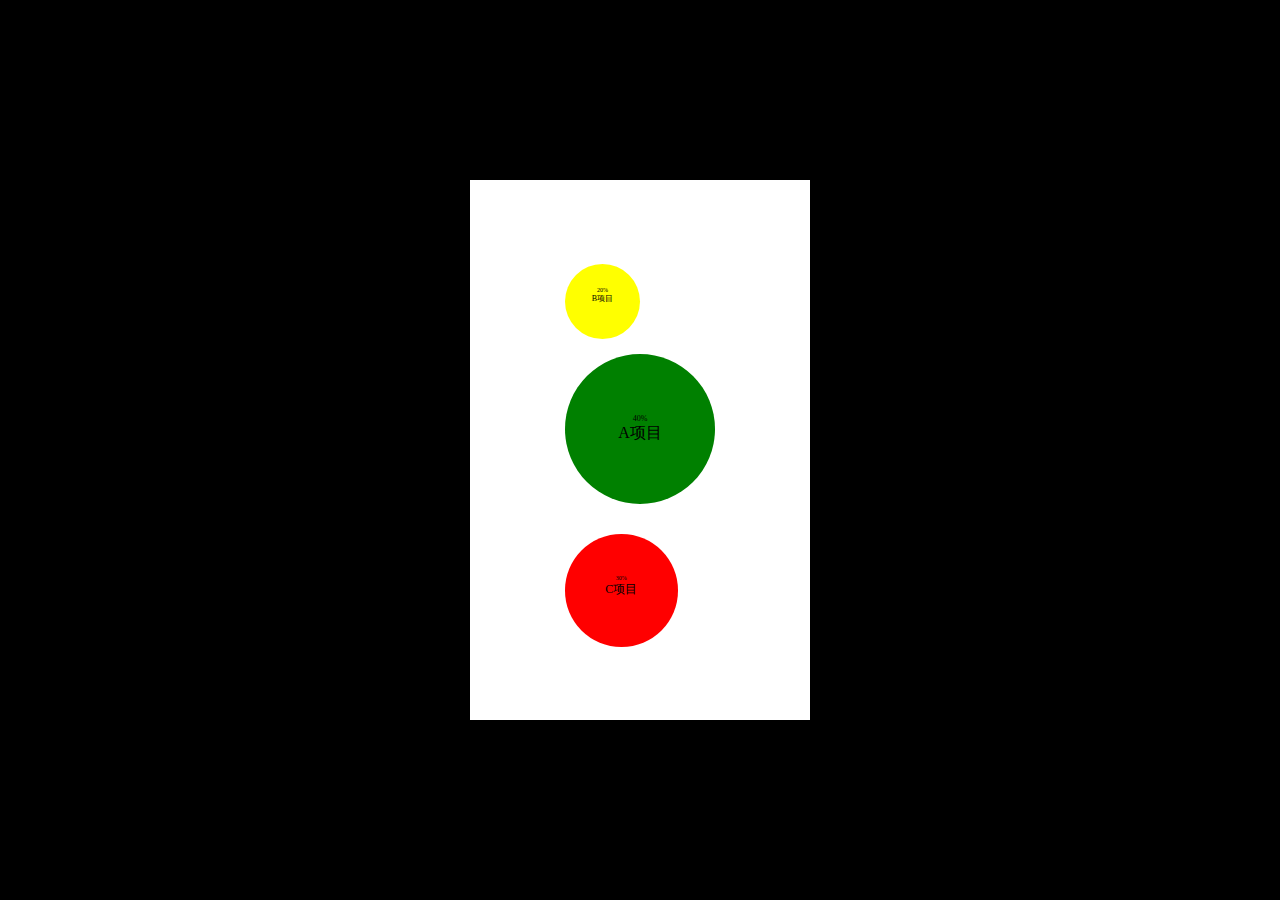
<file: test/test - H5componentPoint.html>
<!DOCTYPE html>
<html>
<head>
<meta charset="utf-8">
<meta name="viewport" content="width=device-width,minimum-scale=1,maximum-scale=1">
<title>H5</title>
<!-- <link rel="stylesheet" href="../style/H5componentBase.css"> -->
<link rel="stylesheet" href="../style/H5componentPoint.css">
<style>
	body{
		margin: 0;
		padding: 0;
		background: #000;
	}
	.iphone{
		position: fixed;
		top: 50%;
		left: 50%;
		margin: -270px 0 0 -170px;
		width: 340px;
		height: 540px;
		background: #fff;
	}

/*测试样式,暂留*/
/* 	.h5_component_base{
	transition:all 1s;
}
.h5_component_base_leave{
	opacity: 0;
}
.h5_component_base_load{
	opacity: 1;
}*/
</style>
<script src="../js/jQ/jquery-3.1.1.min.js"></script>
<script src="../js/H5componentBase.js"></script>
<script src="../js/H5componentPoint.js"></script>
<script>

</script>
</head>
<body>
<div class="iphone"></div>
<script>
    var cfg={
    	type:'point',
    	width:300,
    	height:300,
    	data:[
    	    ['A项目',.4,'green'],
    	    ['B项目',.2,'yellow',0,'-60%'],
    	    ['C项目',.3,'red',0,'120%']
    	],
    	css:{
    		left:20,
    		bottom:0,
    		opacity:0
    	},
    	center:true,
    	animateIn:{bottom:'40%',opacity:1},
    	animateOut:{bottom:0,opacity:0}
    };
	var h5=new H5componentPoint('Myname',cfg);
		h5.appendTo('.iphone');

        var leave=true;
		$('body').on('click',function () {
			leave=!leave;
			$('.h5_component').trigger(leave?'onleave':'onload');
		}).trigger('click');
</script>
</body>
</html>
</file>
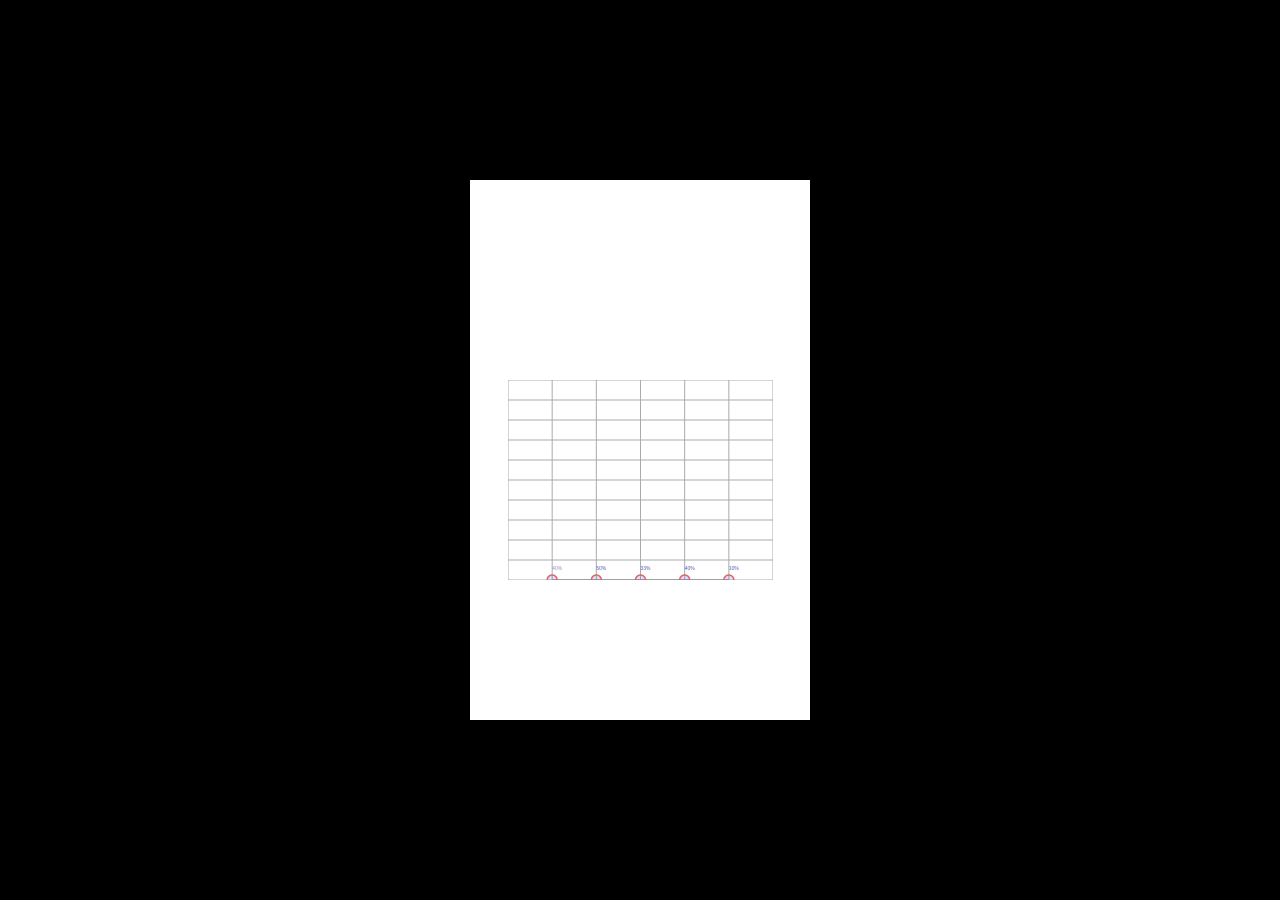
<file: test/test - H5componentPolyline.html>
<!DOCTYPE html>
<html>
<head>
<meta charset="utf-8">
<meta name="viewport" content="width=device-width,minimum-scale=1,maximum-scale=1">
<title>H5</title>
<!-- <link rel="stylesheet" href="../style/H5componentBase.css"> -->
<style>
	body{
		margin: 0;
		padding: 0;
		background: #000;
	}
	.iphone{
		position: fixed;
		top: 50%;
		left: 50%;
		margin: -270px 0 0 -170px;
		width: 340px;
		height: 540px;
		background: #fff;
	}
</style>
<script src="../js/jQ/jquery-3.1.1.min.js"></script>
<script src="../js/H5componentBase.js"></script>
<script src="../js/H5componentPolyline.js"></script>
<link rel="stylesheet" href="../style/H5componentPolyline.css">
<script>

</script>
</head>
<body>
	<!-- 柱状图组件测试 -->
<div class="iphone"></div>
<script>
    var cfg={
    	type:'polyline',
    	width:530,
    	height:400,
    	data:[
    	    ['JS',.4,'#998CC2'],
    	    ['HTML',.5],
    	    ['CSS',.33],
    	    ['jQuery',.4],
            ['NodeJs',.1]
    	],
    	css:{
    		top:200,
    		opacity:1,
    	},
        center:true,
    	animateIn:{opacity:1,top:120},
    	animateOut:{opacity:0,top:200}
    };
	var h5=new H5componentPolyline('Myname',cfg);
		h5.appendTo('.iphone');

        var leave=true;
		$('body').on('click',function () {
			leave=!leave;
			$('.h5_component').trigger(leave?'onleave':'onload');
		});
</script>
</body>
</html>
</file>
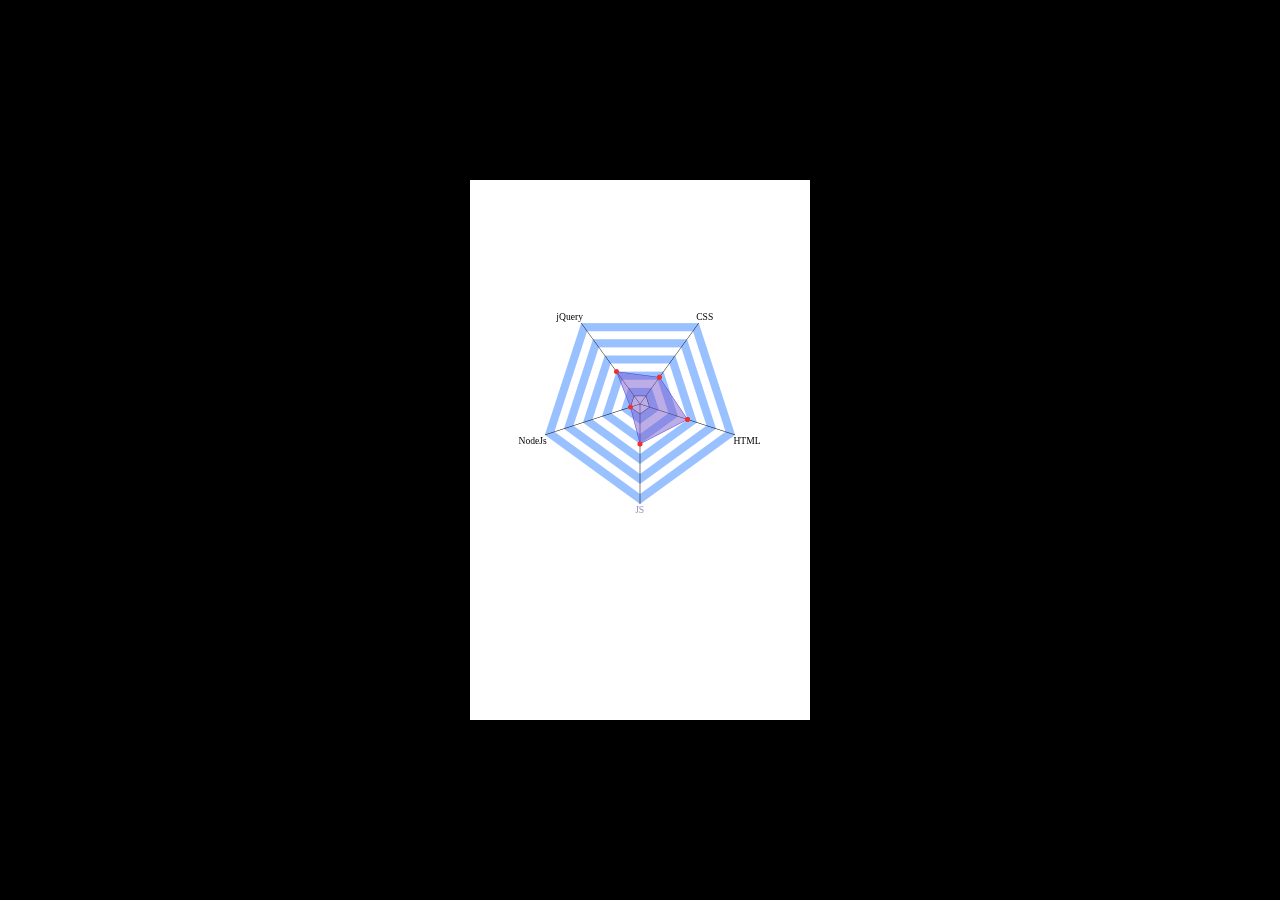
<file: test/test - H5componentRadar.html>
<!DOCTYPE html>
<html>
<head>
<meta charset="utf-8">
<meta name="viewport" content="width=device-width,minimum-scale=1,maximum-scale=1">
<title>H5</title>
<!-- <link rel="stylesheet" href="../style/H5componentBase.css"> -->
<link rel="stylesheet" href="../style/H5componentRadar.css">
<style>
	body{
		margin: 0;
		padding: 0;
		background: #000;
	}
	.iphone{
		position: fixed;
		top: 50%;
		left: 50%;
		margin: -270px 0 0 -170px;
		width: 340px;
		height: 540px;
		background: #fff;
	}

</style>
<script src="../js/jQ/jquery-3.1.1.min.js"></script>
<script src="../js/H5componentBase.js"></script>
<script src="../js/H5componentRadar.js"></script>
<script>

</script>
</head>
<body>
	<!-- 雷达图组件测试 -->
<div class="iphone"></div>
<script>
    var cfg={
    	type:'radar',
    	width:400,
    	height:400,
    	data:[
    	    ['JS',.4,'#998CC2'],
    	    ['HTML',.5],
    	    ['CSS',.33],
    	    ['jQuery',.4],
            ['NodeJs',.1]
    	],
    	css:{
    		left:20,
    		bottom:100,
    		opacity:0
    	},
    	center:true,
    	animateIn:{bottom:'40%',opacity:1},
    	animateOut:{bottom:0,opacity:0}
    };
	var h5=new H5componentRadar('Myname',cfg);
		h5.appendTo('.iphone');

        var leave=true;
		$('body').on('click',function () {
			leave=!leave;
			$('.h5_component').trigger(leave?'onleave':'onload');
		}).trigger('click');
</script>
</body>
</html>
</file>
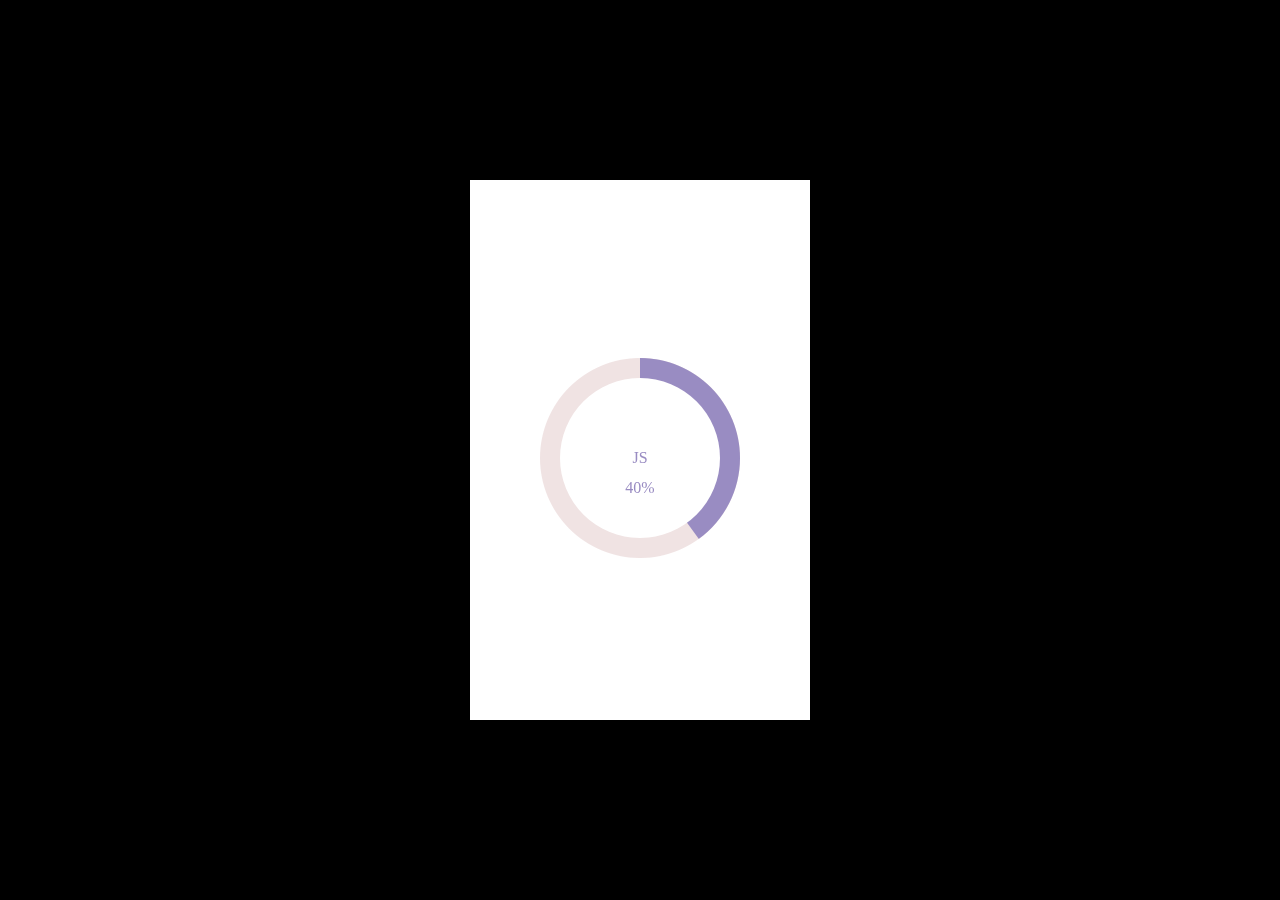
<file: test/test - H5componentRing.html>
<!DOCTYPE html>
<html>
<head>
<meta charset="utf-8">
<meta name="viewport" content="width=device-width,minimum-scale=1,maximum-scale=1">
<title>H5</title>
<!-- <link rel="stylesheet" href="../style/H5componentBase.css"> -->
<link rel="stylesheet" href="../style/H5componentRing.css">
<style>
	body{
		margin: 0;
		padding: 0;
		background: #000;
	}
	.iphone{
		position: fixed;
		top: 50%;
		left: 50%;
		margin: -270px 0 0 -170px;
		width: 340px;
		height: 540px;
		background: #fff;
	}

</style>
<script src="../js/jQ/jquery-3.1.1.min.js"></script>
<script src="../js/H5componentBase.js"></script>
<script src="../js/H5componentRing.js"></script>
<script>

</script>
</head>
<body>
	<!-- 雷达图组件测试 -->
<div class="iphone"></div>
<script>
    var cfg={
    	type:'ring',
    	width:400,
    	height:400,
    	data:['JS',.4,'#998CC2'],
    	css:{
    		left:20,
    		bottom:100,
    		opacity:1
    	},
    	center:true,
    	animateIn:{bottom:'30%',opacity:1},
    	animateOut:{bottom:0,opacity:0}
    };
	var h5=new H5componentRing('Myname',cfg);
		h5.appendTo('.iphone');

        var leave=true;
		$('body').on('click',function () {
			leave=!leave;
			$('.h5_component').trigger(leave?'onleave':'onload');
		}).trigger('click');
</script>
</body>
</html>
</file>
<file: style/H5_loading.css>
body{
	position: fixed;
	width: 100%;
	height: 100%;
}
.loading{
	position: absolute;
	width: 60px;
	height: 60px;
	top: 50%;
	left: 50%;
	margin:-30px 0 0 -30px; 
}
.loading .double-bounce1,
.loading .double-bounce2{
	position: absolute;
	top: 0;
	left: 0;
	width: 60px;
	height: 60px;
	border-radius: 50%;
}
.loading .double-bounce1{
	background-color: #B199E8;
	-webkit-animation: bounce1 2s infinite ease-in-out 0s;
	-o-animation: bounce1 2s infinite ease-in-out 0s;
	animation: bounce1 2s infinite ease-in-out 0s;
}
.loading .double-bounce2{
	background-color: #934CDF;
	-webkit-animation: bounce2 2s infinite ease-in-out 0s;
	-o-animation: bounce2 2s infinite ease-in-out 0s;
	animation: bounce2 2s infinite ease-in-out 0s;
}
@-webkit-keyframes bounce1{
	0%,100%{
		-webkit-transform: scale(1);
		-ms-transform: scale(1);
		-o-transform: scale(1);
		transform: scale(1);
	}
	50%{
		-webkit-transform: scale(0);
		-ms-transform: scale(0);
		-o-transform: scale(0);
		transform: scale(0);
	}
}
@-webkit-keyframes bounce2{
	0%,100%{
		-webkit-transform: scale(0);
		-ms-transform: scale(0);
		-o-transform: scale(0);
		transform: scale(0);
	}
	50%{
		-webkit-transform: scale(1);
		-ms-transform: scale(1);
		-o-transform: scale(1);
		transform: scale(1);
	}
}
.loading .rate{
	position: absolute;
	width: 100%;
	text-align: center;
	top: 100%;
}
</file>
<file: style/H5.css>
.h5_page{
	position: relative;
}
</file>
<file: style/H5componentBase.css>
.h5_component{
    position: absolute;
    background-repeat:no-repeat;
    background-size:100%; 
}
</file>
<file: style/H5componentBar.css>
.h5_component{
	position: absolute;
}
.h5_component_bar .line{
	height: 15px;
	font-size: 12px;
	line-height: 15px;
	margin-bottom: 15px;
}
.h5_component_bar .name{
	float: left;
	width: 60px;
	color: #000;
	text-align: center;
}
.h5_component_bar .rate{
	position: relative;
	float: left;
	height: 15px;
}
.h5_component_bar .rate .bg{
	background-color: #D86B6B;
	position: absolute;
	left: 0;
	top: 0;
	width: 0%;
	height: 100%;
	border-radius: 3px;
}
.h5_component_bar .per{
	float: left;
	margin-left: 5px;
	width: 20px;
	color: #6F61E7;
	opacity: 0;
}
.h5_component_bar_load .rate .bg{
	-webkit-transition:all 1s .5s;
	transition:all 1s .5s;
	width: 100%;
}
.h5_component_bar_leave .rate .bg{
	width: 0%;
}
.h5_component_bar_load .per{
	/*第三参数是延迟*/
	-webkit-transition:all 1s 1.5s;
	transition:all 1s 1.5s;
	opacity: 1;
}
.h5_component_bar_leave .per{
	
	opacity: 0;
}
</file>
<file: style/H5componentPie.css>
.h5_component{
	position: absolute;
}

.h5_component_pie canvas{
	position: absolute;
	top: 0;
	left: 0;
	width: 100%;
	height: 100%;
}

.h5_component_pie .text{
	position: absolute;
	font-size: 12px;
	text-align: center;
	height: 20px;
	line-height: 20px;
	text-align: center;
	transform:scale(.8);
	opacity: 1;
	z-index: 99;
}
</file>
<file: style/H5componentPoint.css>
.h5_component{
	position: absolute;
}
.h5_component_point .point{
	background-color: #A1A0CE;
	position: absolute;
	border-radius: 50%;
}
.h5_component_point .name{
	position: absolute;
	top: 50%;
	margin-top: -15px;
	height: 30px;
	width: 100%;
	text-align: center;
	font-size: 22px;
}
.h5_component_point .point_0{
	z-index: 2;
}
.h5_component_point .rate{
	font-size: .5em;
}
</file>
<file: style/H5componentPolyline.css>
.h5_component{
	position: absolute;
}

.h5_component_polyline canvas{
	position: absolute;
	top: 0;
	left: 0;
	width: 100%;
	height: 100%;
}

.h5_component_polyline .text{
	position: absolute;
	font-size: 12px;
	text-align: center;
	height: 20px;
	line-height: 20px;
	transform:scale(.8);
	opacity: 0;
	transition:all 1s 1s;
}

.h5_component_polyline_load .text{
	opacity: 1;
}
.h5_component_polyline_leave .text{
	opacity: 0;
}
</file>
<file: style/H5componentRadar.css>
.h5_component{
	position: absolute;
}

.h5_component_radar canvas{
	position: absolute;
	top: 0;
	left: 0;
	width: 100%;
	height: 100%;
}

.h5_component_radar .text{
	position: absolute;
	font-size: 12px;
	text-align: center;
	height: 20px;
	line-height: 20px;
	transform:scale(.8);
	opacity: 0;
}
</file>
<file: style/H5componentRing.css>
.h5_component{
	position: absolute;
}

.h5_component_ring canvas{
	position: absolute;
	top: 0;
	left: 0;
	width: 100%;
	height: 100%;
}

.h5_component_ring .text{
	position: absolute;
	opacity: 1;
	width: 60px;
	height: 30px;
	line-height: 30px;
	text-align: center;
	top: 50%;
	left: 50%;
	margin-top:-15px;
	margin-left: -30px;
    transition: all 1s;
}
</file>
